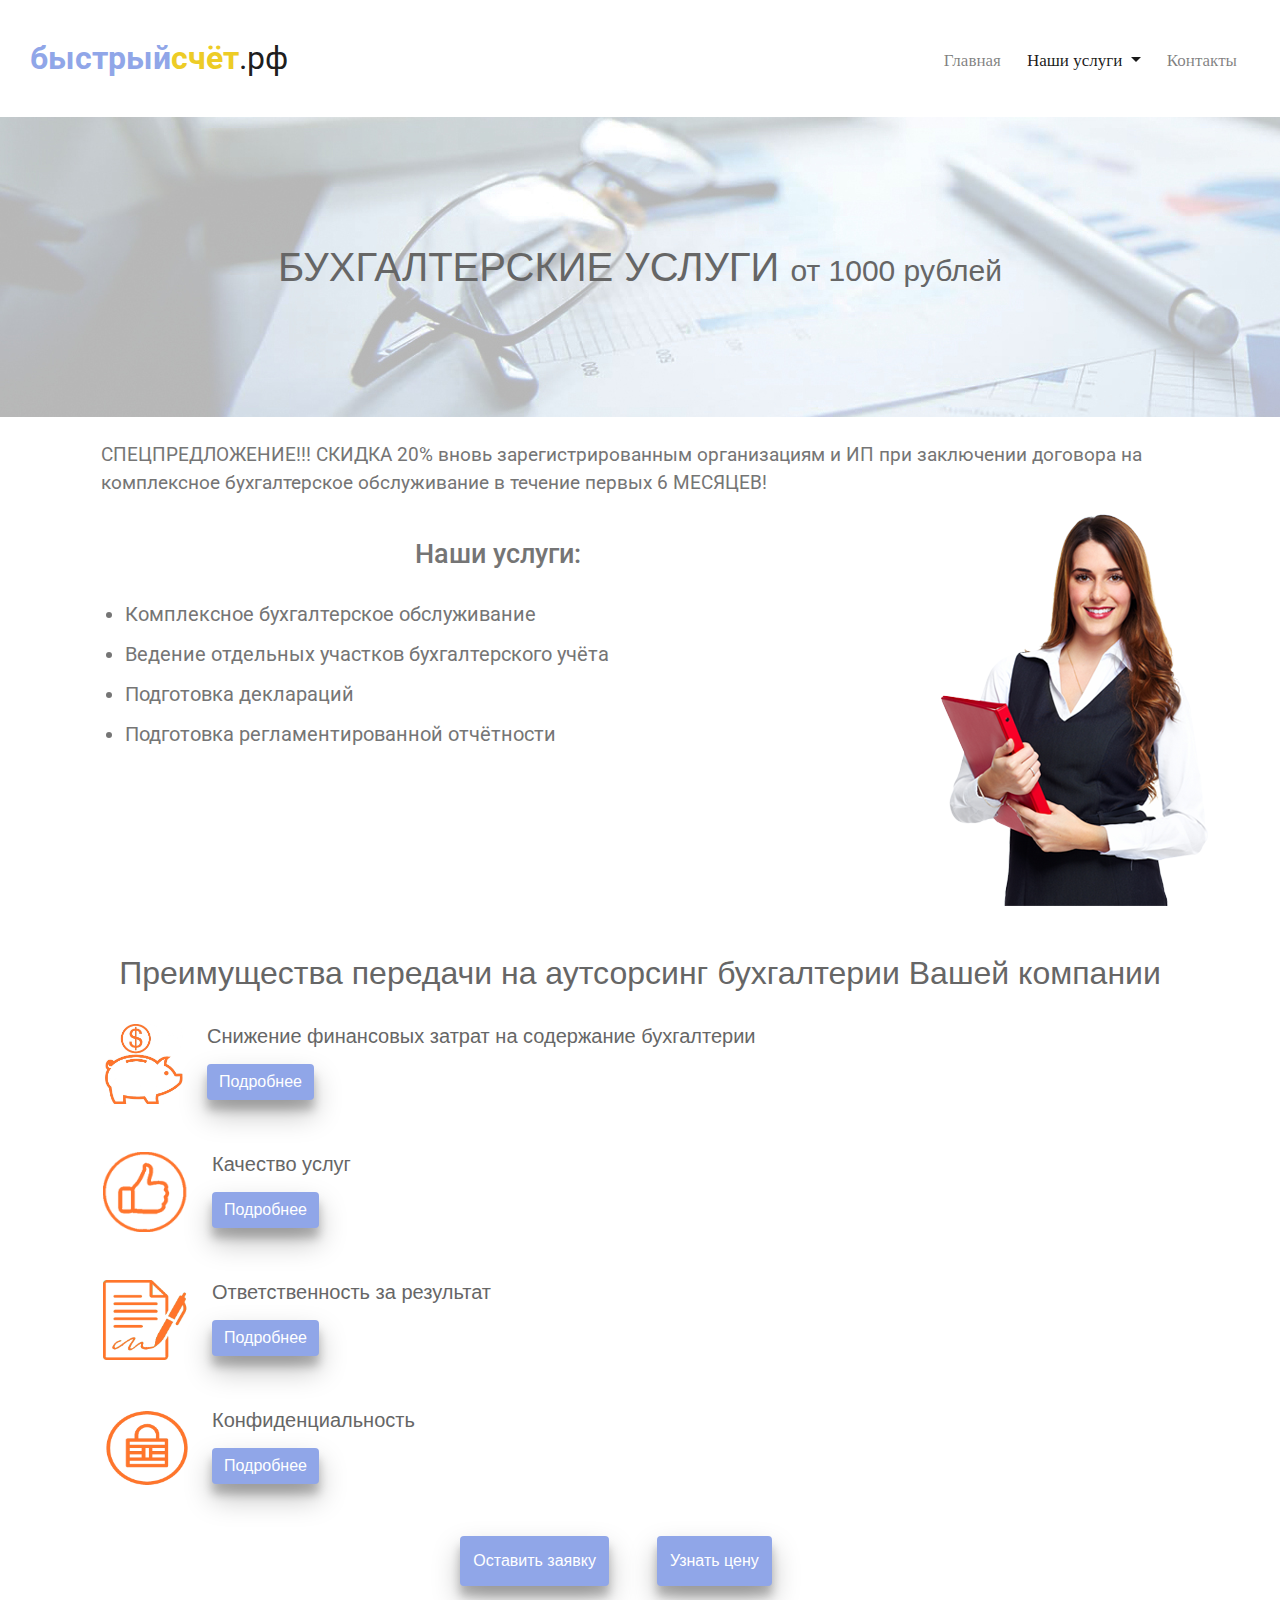
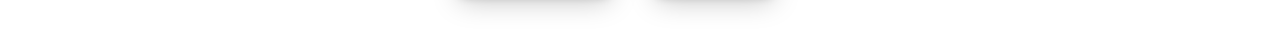
<file: acc_services/index.html>
<!DOCTYPE html>
<html>
<head>
    <meta charset="utf-8" />
    <title>БыстрыйСчёт.рф</title>
    <meta name="viewport" content="width=device-width, initial-scale=1, shrink-to-fit=no">

    <link rel="stylesheet" type="text/css" href="../bootstrap/css/bootstrap.min.css"/>
    <link rel="stylesheet" type="text/css" href="../main.css" />
    <link rel="stylesheet" type="text/css" href="main.css"/>
</head>
<body>
    <div class="bag">
    <nav class="navbar navbar-expand-lg navbar-light bg-white" style="padding: 30px;">
        <a class="navbar-brand text-center" href="../index.html"><span class="font-weight-bold h2" style="color: #90A6E8">быстрый</span><span class="font-weight-bold h2" style="color: #EDCC26">счёт</span><span class="h2 font-weight-normal">.рф</span></a>
        <button class="navbar-toggler" type="button" data-toggle="collapse" data-target="#navbarNav" aria-controls="navbarNav" aria-expanded="false" aria-label="Toggle navigation">
          <span class="navbar-toggler-icon"></span>
        </button>
        <div class="collapse navbar-collapse menu justify-content-end mr-0" id="navbarNav" style="margin-right: 50px;">
          <ul class="navbar-nav text ">
            <li class="nav-item">
              <a class="nav-link" href="../index.html">Главная</a>
            </li>
            <li class="nav-item dropdown active">
              <a style="height: 0px;" class="nav-link dropdown-toggle" href="#" id="navbarDropdown" role="button" data-toggle="dropdown" aria-haspopup="true" aria-expanded="false">
                Наши услуги
              </a>
              <div class="dropdown-menu" aria-labelledby="navbarDropdown">
                <a class="dropdown-item" href="#">Бухгалтерский учёт</a>
                <a class="dropdown-item" href="../check/index.html">Регистрационные услуги</a>
                <a class="dropdown-item" href="../nal/index.html">Налоговый учёт</a>
                <a class="dropdown-item" href="../personal/index.html">Персонал</a>
              </div> 
            </li>
            <li class="nav-item">
              <a class="nav-link" href="../contact/index.html">Контакты</a>
            </li>
          </ul>
        </div> 
      </nav>
      <div class="container-fuild buh_fon" style="background: url('../img/bux_yslugi.jpg')">
        <h1 class="buh">БУХГАЛТЕРСКИЕ УСЛУГИ <span style="font-size: 30px">от 1000 рублей</span></h1>
      </div>
      <div class="container mt-4">
        <div class="row mx-3">
          <p class="discont"><span class="color">СПЕЦПРЕДЛОЖЕНИЕ!!!</span> СКИДКА 20% вновь зарегистрированным организациям и ИП при заключении договора на комплексное 
            бухгалтерское обслуживание в течение первых 6 МЕСЯЦЕВ!</p>
        </div>
        <div class="row">
          <div class="col">
              <h3 class="text-center my-4 list">Наши услуги:</h3>
              <ul class="list2">
                <li>Комплексное бухгалтерское обслуживание</li>
                <li>Ведение отдельных участков бухгалтерского учёта</li>
                <li>Подготовка деклараций</li>
                <li>Подготовка регламентированной отчётности</li>
              </ul>
          </div>
        <div class="col-md-3 align-self-end">
            <img src="../img/buh.png" class="float-left">
         </div>
        </div>
      </div>
      <div class="container mb-5 px-5 plus" style="color: #666666">
          <div class="row">
              <div class="col-md">
                  <div class="row justify-content-center pb-4 text-center mt-5"> <h2 class="head">Преимущества передачи на аутсорсинг бухгалтерии Вашей компании</h2> </div>   
              </div>
          </div>
        <div class="row mb-5">
          <div class="media" tooltip="Slide to the left" flow="down">
              <img src="../img/economy.jpg" alt="Экономия" width="80" height="80" >
              <div class="media-body">
                  <h5 class="mt-0 ml-4 mb-3">Снижение финансовых затрат на содержание бухгалтерии</h5>
                  <button type="button" class="btn btn-secondary ml-4 pod" data-container="body" data-trigger="hover" data-toggle="popover" data-placement="right" data-content="Ваша компания не тратит деньги на оборудование (ПО, место, компьютер, телефон и т.д.), налоги (например доход физ. лиц) и отчисления (ПФР, ФОМС, ФСС) за штатного бухгалтера. Как показывает наш опыт, передача функций бухгалтерского учета на аутсорсинг способна снизить Ваши затраты в среднем на 25–30%. ">
                      Подробнее
                  </button>
              </div>
          </div>
        </div>
        <div class="row mb-5 ">
            <div class="media" tooltip="Slide to the left" flow="down">
                <img src="../img/Like.png" alt="Качество" width="85" height="80">
                <div class="media-body">
                    <h5 class="mt-0 ml-4 mb-3">Качество услуг</h5>
                    <button type="button" class="btn btn-secondary ml-4 pod" data-container="body" data-trigger="hover" data-toggle="popover" data-placement="right" data-content="Мы компания, имеющая все бизнес-процессы, которые уже отработаны, поэтому решение сложных и рутинных вопросов происходит гораздо быстрее. Оперативное реагирование на изменение законодательства и владение современными правовыми и бухгалтерскими программами также повышают качество оказываемых услуг и гарантирует правильное и своевременное оформление и ведение отчетности.">
                        Подробнее
                    </button>
                </div>
            </div>
        </div>
        <div class="row mb-5">
          <div class="media" tooltip="Slide to the left" flow="down">
              <img src="../img/responsibility.png" alt="Ответственность" width="85" height="80">
              <div class="media-body">
                  <h5 class="mt-0 ml-4 mb-3">Ответственность за результат</h5>
                  <button type="button" class="btn btn-secondary ml-4 pod" data-container="body" data-trigger="hover" data-toggle="popover" data-placement="right" data-content="В случае передачи бухучета на аутсорсинг компания защищена условиями заключенного договора. Компании, имеющие собственного бухгалтера, не застрахованы от уплаты штрафов и других санкций по причине его ошибок и недостаточной квалификации. Аналогичная ситуация и при привлечении приходящего бухгалтера — все риски компания несет самостоятельно.">
                      Подробнее
                  </button>
              </div>
          </div>
        </div>
        <div class="row mb-5">
          <div class="media">
            <img src="../img/security.png" alt="Конфиденциальность" width="85" height="80" >
            <div class="media-body">
              <h5 class="mt-0 ml-4 mb-3">Конфиденциальность</h5>
              <button type="button" class="btn btn-secondary ml-4 pod" data-container="body" data-trigger="hover" data-toggle="popover" data-placement="right" data-content="Поскольку аутсорсер и его клиент являются бизнес-партнерами, чьи интересы должны совпадать, то договором предусмотрено обязательство о сохранении в тайне любой информации, полученной в связи с исполнением договора, во избежание потерь и нанесения ущерба интересам клиента. В случае с приходящим бухгалтером, гарантии конфиденциальности нет, поскольку у него нет заинтересованности в развитии определенной организации. Как правило, такой бухгалтер ведет учет в нескольких организациях и не исключена вероятность того, что информация будет передана конкурентам. ">
                  Подробнее
              </button>
            </div>
          </div>
        </div>
        <div class="row justify-content-center">
            <button type="button" class="btn btn-primary mr-5 request" data-toggle="modal" data-target="#exampleModalCenter">
                Оставить заявку
              </button>
              <button type="button" class="btn btn-primary mr-5 request" data-toggle="modal" data-target="#exampleModalCenter">
                  Узнать цену
                </button>
              
              <!-- Modal -->
              <div class="modal fade" id="exampleModalCenter" tabindex="-1" role="dialog" aria-labelledby="exampleModalCenterTitle" aria-hidden="true">
                <div class="modal-dialog modal-dialog-centered" role="document">
                  <div class="modal-content">
                    <div class="modal-body">
                      <form action="../mail.php" method="POST">
                          <legend style="color: #666666">Заполните следующие поля</legend>
              
                          <div class="form-group">
                            <label for="">Введите ваше имя</label>
                            <input type="text" class="form-control" id="" name="user_name" placeholder="Иван">
                          </div>
                        
                          <div class="form-group">
                            <label for="">Введите номер телефона</label>
                            <input type="text" class="form-control" id="" name="user_phone" placeholder="+7 (999) 99 99 999">
                          </div>
                        
                          <div class="form-group">
                            <label for="">Введите email</label>
                            <input type="text" class="form-control" id="" name="user_email" placeholder="mail@mail.ru">
                          </div>
                          
                          <div class="form-group">
                            <label for="">Чем мы можем помочь?</label>
                            <textarea class="form-control" id="" name="user_text" placeholder="Нужен аутсоринг бухгалтерского учёта"></textarea>
                          </div>
      
                          <div class="form-group form-check">
                            <input type="checkbox" class="form-check-input" id="exampleCheck1">
                            <label class="form-check-label" for="exampleCheck1">Cолгасен на <a href="../PersInfo.html" target="_blank">обработку персональных данных</a></label>
                          </div>
                          
                          <button type="submit" id="check" class="btn btn-primary request">Отправить заявку</button>
                        </form>
                    </div>
                  </div>
                </div>
              </div>
        </div>
      </div>
      </div>
      <script src="https://code.jquery.com/jquery-3.3.1.slim.min.js" integrity="sha384-q8i/X+965DzO0rT7abK41JStQIAqVgRVzpbzo5smXKp4YfRvH+8abtTE1Pi6jizo" crossorigin="anonymous"></script>
<script src="https://cdnjs.cloudflare.com/ajax/libs/popper.js/1.14.6/umd/popper.min.js" integrity="sha384-wHAiFfRlMFy6i5SRaxvfOCifBUQy1xHdJ/yoi7FRNXMRBu5WHdZYu1hA6ZOblgut" crossorigin="anonymous"></script>
<script src="https://stackpath.bootstrapcdn.com/bootstrap/4.2.1/js/bootstrap.min.js" integrity="sha384-B0UglyR+jN6CkvvICOB2joaf5I4l3gm9GU6Hc1og6Ls7i6U/mkkaduKaBhlAXv9k" crossorigin="anonymous"></script>
    <script src="main.js"></script>
</body>
</html>
</file>
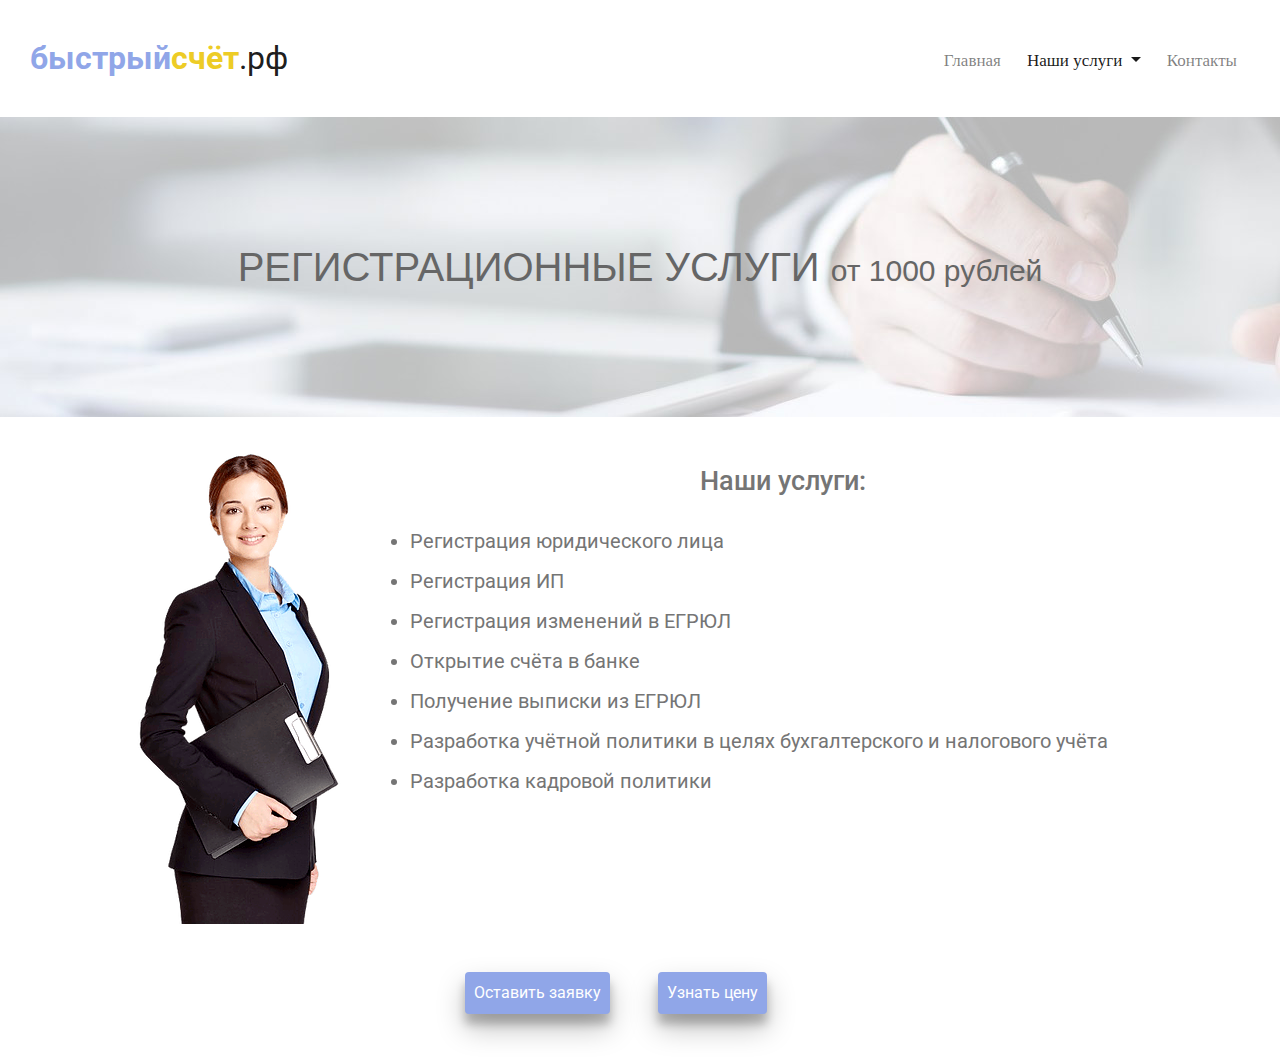
<file: check/index.html>
<!DOCTYPE html>
<html>
<head>
    <meta charset="utf-8" />
    <title>БыстрыйСчёт.рф</title>
    <meta name="viewport" content="width=device-width, initial-scale=1, shrink-to-fit=no">
    <link rel="stylesheet" type="text/css" href="../acc_services/main.css" />
    <link rel="stylesheet" type="text/css" href="../bootstrap/css/bootstrap.min.css"/>
    <link rel="stylesheet" type="text/css" href="../main.css" />
</head>
<body>
    <div class="bag">
    <nav class="navbar navbar-expand-lg navbar-light bg-white" style="padding: 30px;">
        <a class="navbar-brand text-center" href="../index.html"><span class="font-weight-bold h2" style="color: #90A6E8">быстрый</span><span class="font-weight-bold h2" style="color: #EDCC26">счёт</span><span class="h2 font-weight-normal">.рф</span></a>
        <button class="navbar-toggler" type="button" data-toggle="collapse" data-target="#navbarNav" aria-controls="navbarNav" aria-expanded="false" aria-label="Toggle navigation">
          <span class="navbar-toggler-icon"></span>
        </button>
        <div class="collapse navbar-collapse menu justify-content-end mr-0" id="navbarNav" style="margin-right: 50px;">
          <ul class="navbar-nav text ">
            <li class="nav-item">
              <a class="nav-link" href="../index.html">Главная</a>
            </li>
            <li class="nav-item dropdown active">
              <a style="height: 0px;" class="nav-link dropdown-toggle" href="#" id="navbarDropdown" role="button" data-toggle="dropdown" aria-haspopup="true" aria-expanded="false">
                Наши услуги
              </a>
              <div class="dropdown-menu" aria-labelledby="navbarDropdown">
                <!-- <a class="dropdown-item" href="../service/index.html">Наши услуги</a> -->
                <a class="dropdown-item" href="../acc_services/index.html">Бухгалтерский учёт</a>
                <a class="dropdown-item" href="#">Регистрационные услуги</a>
                <a class="dropdown-item" href="../nal/index.html">Налоговый учёт</a>
                <a class="dropdown-item" href="../personal/index.html">Персонал</a>
              </div>
            </li>
            <li class="nav-item">
              <a class="nav-link" href="../contact/index.html">Контакты</a>
            </li>
          </ul>
        </div>
      </nav>
      <div class="container-fuild buh_fon" style="background: url('../img/check.jpg')">
            <h1 class="buh">РЕГИСТРАЦИОННЫЕ УСЛУГИ <span style="font-size: 30px">от 1000 рублей</span></h1>
      </div>
      <div class="container mt-4">
        <div class="row">
          <div class="col-md-3 align-self-end">
            <img src="../img/nal1.png" class="float-righ">
          </div>
          <div class="col-md-9">
              <h5 class="text-center my-4 list">Наши услуги:
            </h5>
              <ul class="list2">
                <li>Регистрация юридического лица</li>
                <li>Регистрация ИП</li>
                <li>Регистрация изменений в ЕГРЮЛ</li>
                <li>Открытие счёта в банке</li>
                <li>Получение выписки из ЕГРЮЛ</li>
                <li>Разработка учётной политики в целях бухгалтерского и налогового учёта</li>
                <li>Разработка кадровой политики</li>
              </ul>
          </div>
        </div>
        <div class="row justify-content-center my-5">
                <button type="button" class="btn btn-primary mr-5 request" data-toggle="modal" data-target="#exampleModalCenter">
                    Оставить заявку
                  </button>
                  <button type="button" class="btn btn-primary mr-5 request" data-toggle="modal" data-target="#exampleModalCenter">
                      Узнать цену
                    </button>
                  
                  <!-- Modal -->
                  <div class="modal fade" id="exampleModalCenter" tabindex="-1" role="dialog" aria-labelledby="exampleModalCenterTitle" aria-hidden="true">
                    <div class="modal-dialog modal-dialog-centered" role="document">
                      <div class="modal-content">
                        <div class="modal-body">
                          <form action="../mail.php" method="POST">
                              <legend style="color: #666666">Заполните следующие поля</legend>
                  
                              <div class="form-group">
                                <label for="">Введите ваше имя</label>
                                <input type="text" class="form-control" id="" name="user_name" placeholder="Иван">
                              </div>
                            
                              <div class="form-group">
                                <label for="">Введите номер телефона</label>
                                <input type="text" class="form-control" id="" name="user_phone" placeholder="+7 (999) 99 99 999">
                              </div>
                            
                              <div class="form-group">
                                <label for="">Введите email</label>
                                <input type="text" class="form-control" id="" name="user_email" placeholder="mail@mail.ru">
                              </div>
                              
                              <div class="form-group">
                                <label for="">Чем мы можем помочь?</label>
                                <textarea class="form-control" id="" name="user_text" placeholder="Нужен аутсоринг бухгалтерского учёта"></textarea>
                              </div>
          
                              <div class="form-group form-check">
                                <input type="checkbox" class="form-check-input" id="exampleCheck1">
                                <label class="form-check-label" for="exampleCheck1">Cолгасен на <a href="../PersInfo.html" target="_blank">обработку персональных данных</a></label>
                              </div>
                              
                              <button type="submit" id="check" class="btn btn-primary request">Отправить заявку</button>
                            </form>
                        </div>
                      </div>
                    </div>
                  </div>
            </div>
      </div>
      </div>
      <script src="https://code.jquery.com/jquery-3.3.1.slim.min.js" integrity="sha384-q8i/X+965DzO0rT7abK41JStQIAqVgRVzpbzo5smXKp4YfRvH+8abtTE1Pi6jizo" crossorigin="anonymous"></script>
<script src="https://cdnjs.cloudflare.com/ajax/libs/popper.js/1.14.6/umd/popper.min.js" integrity="sha384-wHAiFfRlMFy6i5SRaxvfOCifBUQy1xHdJ/yoi7FRNXMRBu5WHdZYu1hA6ZOblgut" crossorigin="anonymous"></script>
<script src="https://stackpath.bootstrapcdn.com/bootstrap/4.2.1/js/bootstrap.min.js" integrity="sha384-B0UglyR+jN6CkvvICOB2joaf5I4l3gm9GU6Hc1og6Ls7i6U/mkkaduKaBhlAXv9k" crossorigin="anonymous"></script>
    <script src="main.js"></script>
</body>
</html>
</file>
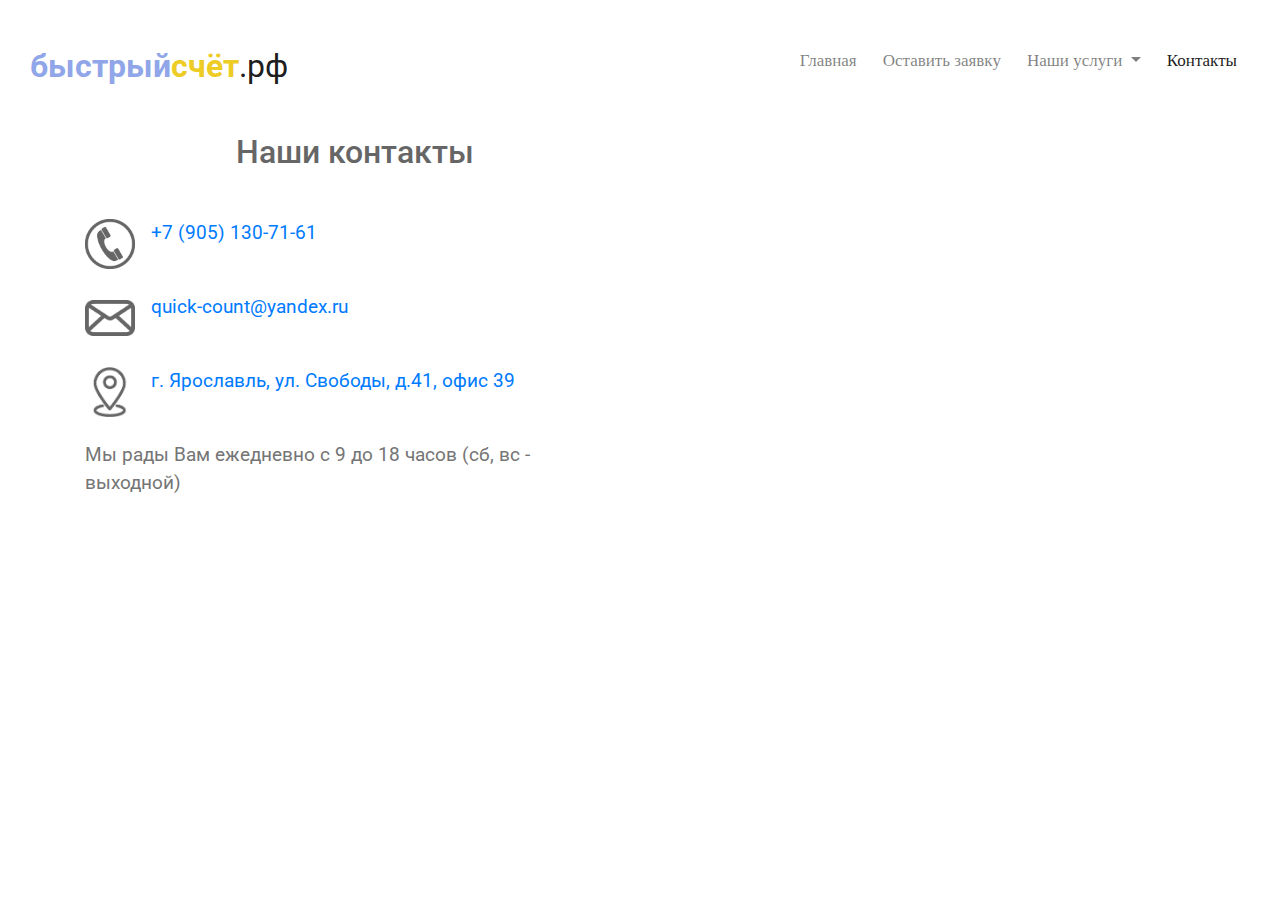
<file: contact/index.html>
<!DOCTYPE html>
<html>
<head>
    <meta charset="utf-8" />
    <title>БыстрыйСчёт.рф</title>
    <meta name="viewport" content="width=device-width, initial-scale=1, shrink-to-fit=no">
    <link rel="stylesheet" type="text/css" href="../main.css" />
    <link rel="stylesheet" type="text/css" href="../acc_services/main.css" />
    <link rel="stylesheet" type="text/css" href="../bootstrap/css/bootstrap.min.css"/>
</head>
<body>
    <div class="bag">
    <nav class="navbar navbar-expand-lg navbar-light bg-white" style="padding: 30px;">
        <a class="navbar-brand text-center" href="../index.html"><span class="font-weight-bold h2" style="color: #90A6E8">быстрый</span><span class="font-weight-bold h2" style="color: #EDCC26">счёт</span><span class="h2 font-weight-normal">.рф</span></a>
        <button class="navbar-toggler" type="button" data-toggle="collapse" data-target="#navbarNav" aria-controls="navbarNav" aria-expanded="false" aria-label="Toggle navigation">
          <span class="navbar-toggler-icon"></span>
        </button>
        
        <!-- Modal -->
        <div class="modal fade" id="exampleModalCenter" tabindex="-1" role="dialog" aria-labelledby="exampleModalCenterTitle" aria-hidden="true">
          <div class="modal-dialog modal-dialog-centered" role="document">
            <div class="modal-content">
              <div class="modal-body">
                <form action="../mail.php" method="POST">
                    <legend style="color: #666666">Заполните следующие поля</legend>
        
                    <div class="form-group">
                      <label for="">Введите ваше имя</label>
                      <input type="text" class="form-control" id="" name="user_name" placeholder="Иван">
                    </div>
                  
                    <div class="form-group">
                      <label for="">Введите номер телефона</label>
                      <input type="text" class="form-control" id="" name="user_phone" placeholder="+7 (999) 99 99 999">
                    </div>
                  
                    <div class="form-group">
                      <label for="">Введите email</label>
                      <input type="text" class="form-control" id="" name="user_email" placeholder="mail@mail.ru">
                    </div>
                    
                    <div class="form-group">
                      <label for="">Чем мы можем помочь?</label>
                      <textarea class="form-control" id="" name="user_text" placeholder="Нужен аутсоринг бухгалтерского учёта"></textarea>
                    </div>

                    <div class="form-group form-check">
                      <input type="checkbox" class="form-check-input" id="exampleCheck1">
                      <label class="form-check-label" for="exampleCheck1">Cолгасен на <a href="../PersInfo.html" target="_blank">обработку персональных данных</a></label>
                    </div>
                    
                    <button type="submit" id="check" class="btn btn-primary request">Отправить заявку</button>
                  </form>
              </div>
            </div>
          </div>
        </div>
        <div class="collapse navbar-collapse menu justify-content-end mr-0" id="navbarNav" style="margin-right: 50px;"> 
          <ul class="navbar-nav text ">
            <li class="nav-item">
              <a class="nav-link" href="../index.html">Главная</a>
            </li>
            <li class="nav-item">
              <p class="nav-link" data-toggle="modal" data-target="#exampleModalCenter" style="cursor: pointer;">Оставить заявку</p>
            </li>
            <li class="nav-item dropdown">
              <a style="height: 0px;" class="nav-link dropdown-toggle" href="#" id="navbarDropdown" role="button" data-toggle="dropdown" aria-haspopup="true" aria-expanded="false">
                Наши услуги
              </a>
              <div class="dropdown-menu" aria-labelledby="navbarDropdown">
                <!-- <a class="dropdown-item" href="service/index.html">Наши услуги</a> -->
                <a class="dropdown-item" href="../acc_services/index.html">Бухгалтерский учёт</a>
                <a class="dropdown-item" href="../check/index.html">Регистрационные услуги</a>
                <a class="dropdown-item" href="../nal/index.html">Налоговый учёт</a>
                <a class="dropdown-item" href="../personal/index.html">Персонал</a>
              </div>
            </li>
            <li class="nav-item">
              <a class="nav-link active" href="#">Контакты</a>
            </li>           
          </ul>
        </div>
      </nav>
      <div class="container">
        <div class="row">
            <div class="col-md">
                <h2 class="text-center mb-5" style="color: #666666;">Наши контакты</h2>
                <div class="media">
                  <img src="../img/phone_PNG48920.png" class="mr-3" alt="phone" width="50px" height="50px">
                  <div class="media-body discont" style="color: #007bff; text-decoration: none;">
                    +7 (905) 130-71-61              
                  </div>
                </div>
                <div class="media my-4">
                  <img src="../img/260354.png" class="mr-3" alt="phone" width="50px" height="50px">
                  <div class="media-body discont">
                      <a href="mailto:quick-count@yandex.ru" style="text-decoration: none;">quick-count@yandex.ru</a>     
                  </div>
                </div> 
                <div class="media">
                  <img src="../img/adres.png" class="mr-3" alt="phone" width="50px" height="50px">
                  <div class="media-body discont" style="color: #007bff; text-decoration: none;">
                    г. Ярославль, ул. Свободы, д.41, офис 39             
                  </div>
                </div>
                <p class="discont pt-4">Мы рады Вам ежедневно с 9 до 18 часов (сб, вс - выходной)</p>
              </div>
            <div class="col-md">
            <script type="text/javascript" charset="utf-8" async src="https://api-maps.yandex.ru/services/constructor/1.0/js/?um=constructor%3Ae4bf6e3fbdd3800f0c9f9b70aa6a55a941bc8d86b995661e8bb9946a967cf420&amp;width=700&amp;height=500&amp;lang=ru_RU&amp;scroll=true"></script>                </div>
        </div>
      </div>
      </div>

      <script src="https://code.jquery.com/jquery-3.3.1.slim.min.js" integrity="sha384-q8i/X+965DzO0rT7abK41JStQIAqVgRVzpbzo5smXKp4YfRvH+8abtTE1Pi6jizo" crossorigin="anonymous"></script>
<script src="https://cdnjs.cloudflare.com/ajax/libs/popper.js/1.14.6/umd/popper.min.js" integrity="sha384-wHAiFfRlMFy6i5SRaxvfOCifBUQy1xHdJ/yoi7FRNXMRBu5WHdZYu1hA6ZOblgut" crossorigin="anonymous"></script>
<script src="https://stackpath.bootstrapcdn.com/bootstrap/4.2.1/js/bootstrap.min.js" integrity="sha384-B0UglyR+jN6CkvvICOB2joaf5I4l3gm9GU6Hc1og6Ls7i6U/mkkaduKaBhlAXv9k" crossorigin="anonymous"></script>
    <script src="main.js"></script>
</body>
</html>
</file>
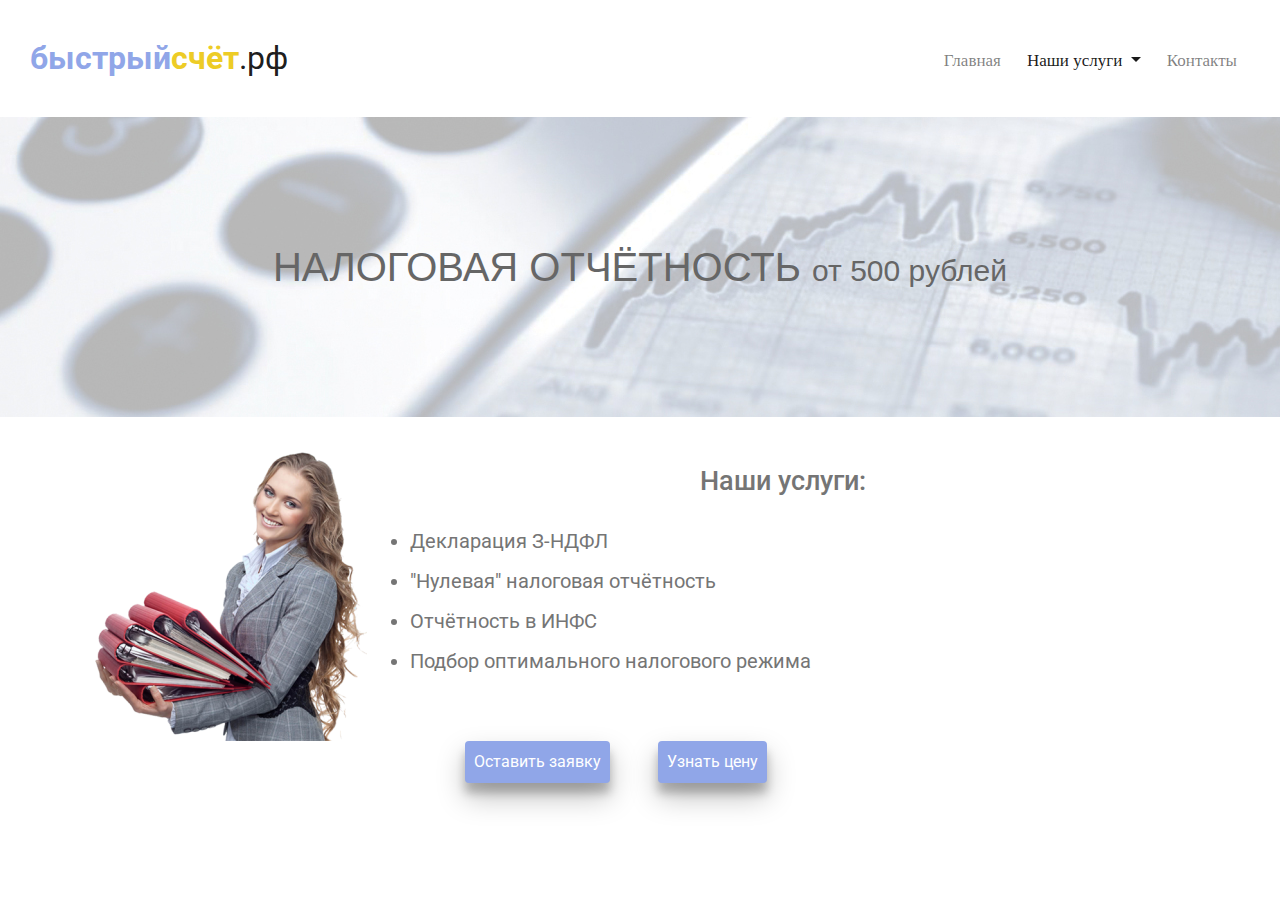
<file: nal/index.html>
<!DOCTYPE html>
<html>
<head>
    <meta charset="utf-8" />
    <title>БыстрыйСчёт.рф</title>
    <meta name="viewport" content="width=device-width, initial-scale=1, shrink-to-fit=no">
    <link rel="stylesheet" type="text/css" href="../acc_services/main.css" />
    <link rel="stylesheet" type="text/css" href="../bootstrap/css/bootstrap.min.css"/>
    <link rel="stylesheet" type="text/css" href="../main.css" />
</head>
<body>
    <div class="bag">
    <nav class="navbar navbar-expand-lg navbar-light bg-white" style="padding: 30px;">
        <a class="navbar-brand text-center" href="../index.html"><span class="font-weight-bold h2" style="color: #90A6E8">быстрый</span><span class="font-weight-bold h2" style="color: #EDCC26">счёт</span><span class="h2 font-weight-normal">.рф</span></a>
        <button class="navbar-toggler" type="button" data-toggle="collapse" data-target="#navbarNav" aria-controls="navbarNav" aria-expanded="false" aria-label="Toggle navigation">
          <span class="navbar-toggler-icon"></span>
        </button>
        <div class="collapse navbar-collapse menu justify-content-end mr-0" id="navbarNav" style="margin-right: 50px;">
          <ul class="navbar-nav text ">
            <li class="nav-item">
              <a class="nav-link" href="../index.html">Главная</a>
            </li>
            <li class="nav-item dropdown active">
              <a style="height: 0px;" class="nav-link dropdown-toggle" href="#" id="navbarDropdown" role="button" data-toggle="dropdown" aria-haspopup="true" aria-expanded="false">
                Наши услуги
              </a>
              <div class="dropdown-menu" aria-labelledby="navbarDropdown">
                <!-- <a class="dropdown-item" href="../service/index.html">Наши услуги</a> -->
                <a class="dropdown-item" href="../check/index.html">Бухгалтерский учёт</a>
                <a class="dropdown-item" href="../check/index.html">Регистрационные услуги</a>
                <a class="dropdown-item" href="#">Налоговый учёт</a>
                <a class="dropdown-item" href="../personal/index.html">Персонал</a>
              </div> 
            </li>
            <li class="nav-item">
              <a class="nav-link" href="../contact/index.html">Контакты</a>
            </li>
          </ul>
        </div> 
      </nav>
      <div class="container-fuild buh_fon" style="background: url('../img/nal.jpg')">
        <h1 class="buh">НАЛОГОВАЯ ОТЧЁТНОСТЬ <span style="font-size: 30px">от 500 рублей</span></h1>
  </div>
      <div class="container mt-4">
        <div class="row">
        <div class="col-md-3 align-self-end">
          <img src="../img/left1.png" class="float-righ">
        </div>
          <div class="col-md-9">
              <h3 class="my-4 list text-center">Наши услуги:</h3>
              <ul class="list2">
                <li>Декларация З-НДФЛ</li>
                <li>"Нулевая" налоговая отчётность</li>
                <li>Отчётность в ИНФС</li>
                <li>Подбор оптимального налогового режима</li>
              </ul>
          </div>
        </div>
        <div class="row justify-content-center mb-5">
            <button type="button" class="btn btn-primary mr-5 request" data-toggle="modal" data-target="#exampleModalCenter">
                Оставить заявку
              </button>
              <button type="button" class="btn btn-primary mr-5 request" data-toggle="modal" data-target="#exampleModalCenter">
                  Узнать цену
                </button>
              
              <!-- Modal -->
              <div class="modal fade" id="exampleModalCenter" tabindex="-1" role="dialog" aria-labelledby="exampleModalCenterTitle" aria-hidden="true">
                <div class="modal-dialog modal-dialog-centered" role="document">
                  <div class="modal-content">
                    <div class="modal-body">
                      <form action="../mail.php" method="POST">
                          <legend style="color: #666666">Заполните следующие поля</legend>
              
                          <div class="form-group">
                            <label for="">Введите ваше имя</label>
                            <input type="text" class="form-control" id="" name="user_name" placeholder="Иван">
                          </div>
                        
                          <div class="form-group">
                            <label for="">Введите номер телефона</label>
                            <input type="text" class="form-control" id="" name="user_phone" placeholder="+7 (999) 99 99 999">
                          </div>
                        
                          <div class="form-group">
                            <label for="">Введите email</label>
                            <input type="text" class="form-control" id="" name="user_email" placeholder="mail@mail.ru">
                          </div>
                          
                          <div class="form-group">
                            <label for="">Чем мы можем помочь?</label>
                            <textarea class="form-control" id="" name="user_text" placeholder="Нужен аутсоринг бухгалтерского учёта"></textarea>
                          </div>
      
                          <div class="form-group form-check">
                            <input type="checkbox" class="form-check-input" id="exampleCheck1">
                            <label class="form-check-label" for="exampleCheck1">Cолгасен на <a href="../PersInfo.html" target="_blank">обработку персональных данных</a></label>
                          </div>
                          
                          <button type="submit" id="check" class="btn btn-primary request">Отправить заявку</button>
                        </form>
                    </div>
                  </div>
                </div>
              </div>
        </div>
      </div>
      
      </div>
      <script src="https://code.jquery.com/jquery-3.3.1.slim.min.js" integrity="sha384-q8i/X+965DzO0rT7abK41JStQIAqVgRVzpbzo5smXKp4YfRvH+8abtTE1Pi6jizo" crossorigin="anonymous"></script>
<script src="https://cdnjs.cloudflare.com/ajax/libs/popper.js/1.14.6/umd/popper.min.js" integrity="sha384-wHAiFfRlMFy6i5SRaxvfOCifBUQy1xHdJ/yoi7FRNXMRBu5WHdZYu1hA6ZOblgut" crossorigin="anonymous"></script>
<script src="https://stackpath.bootstrapcdn.com/bootstrap/4.2.1/js/bootstrap.min.js" integrity="sha384-B0UglyR+jN6CkvvICOB2joaf5I4l3gm9GU6Hc1og6Ls7i6U/mkkaduKaBhlAXv9k" crossorigin="anonymous"></script>
    <script src="main.js"></script>
</body>
</html>
</file>
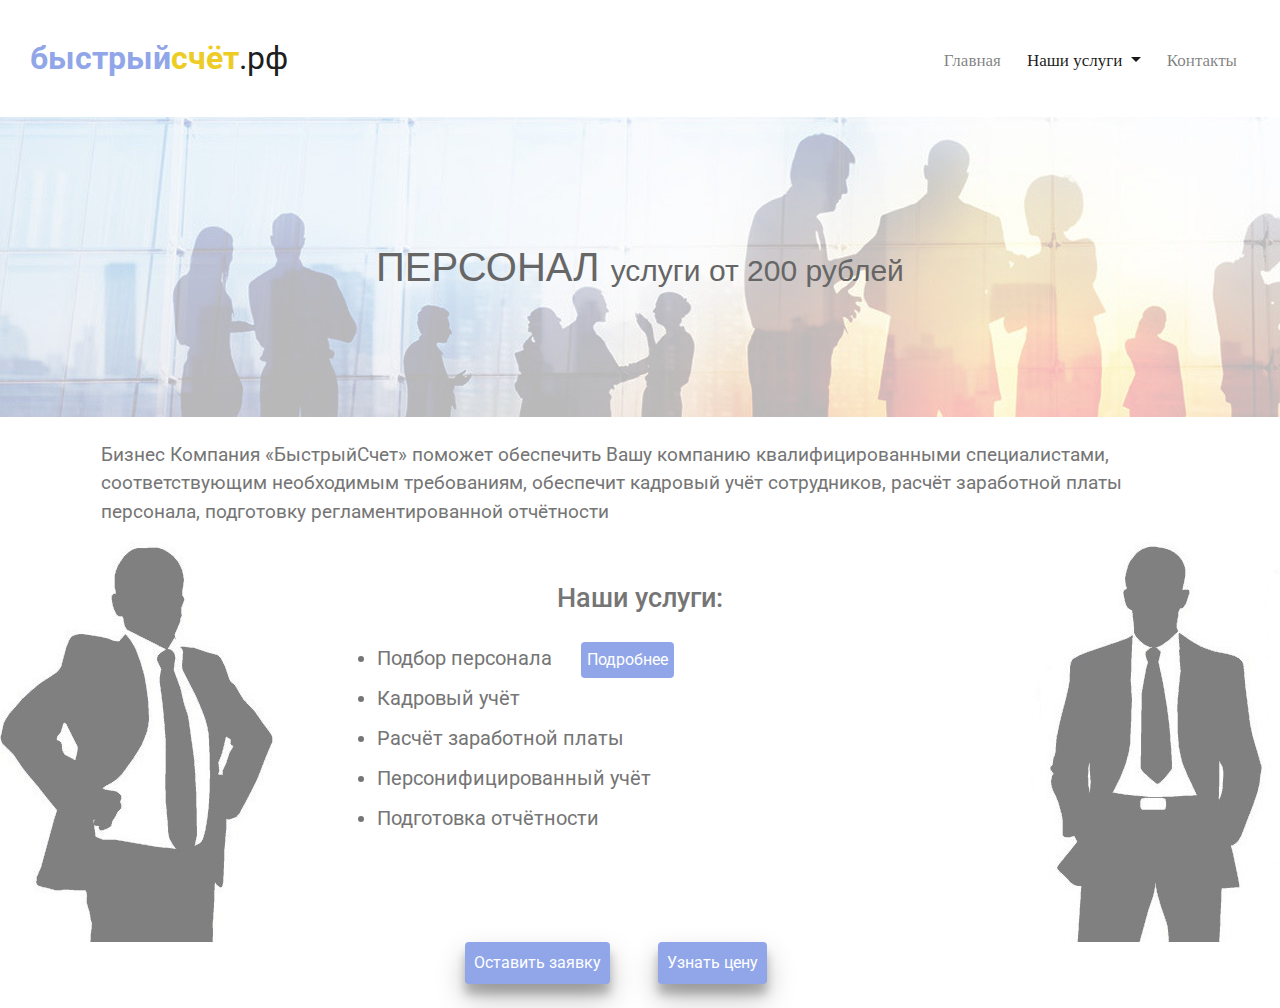
<file: personal/index.html>
<!DOCTYPE html>
<html>
<head>
    <meta charset="utf-8" />
    <title>БыстрыйСчёт.рф</title>
    <meta name="viewport" content="width=device-width, initial-scale=1, shrink-to-fit=no">
    <link rel="stylesheet" type="text/css" href="../bootstrap/css/bootstrap.min.css"/>
    <link rel="stylesheet" type="text/css" href="../acc_services/main.css" />
    <link rel="stylesheet" type="text/css" href="../main.css" />
</head>
<body>
    <div class="bag">
    <nav class="navbar navbar-expand-lg navbar-light bg-white" style="padding: 30px;">
        <a class="navbar-brand text-center" href="../index.html"><span class="font-weight-bold h2" style="color: #90A6E8">быстрый</span><span class="font-weight-bold h2" style="color: #EDCC26">счёт</span><span class="h2 font-weight-normal">.рф</span></a>
        <button class="navbar-toggler" type="button" data-toggle="collapse" data-target="#navbarNav" aria-controls="navbarNav" aria-expanded="false" aria-label="Toggle navigation">
          <span class="navbar-toggler-icon"></span>
        </button>
        <div class="collapse navbar-collapse menu justify-content-end mr-0" id="navbarNav" style="margin-right: 50px;">
          <ul class="navbar-nav text ">
            <li class="nav-item">
              <a class="nav-link" href="../index.html">Главная</a>
            </li>
            <li class="nav-item dropdown active">
              <a style="height: 0px;" class="nav-link dropdown-toggle" href="#" id="navbarDropdown" role="button" data-toggle="dropdown" aria-haspopup="true" aria-expanded="false">
                Наши услуги
              </a>
              <div class="dropdown-menu" aria-labelledby="navbarDropdown">
                <!-- <a class="dropdown-item" href="../service/index.html">Наши услуги</a> -->
                <a class="dropdown-item" href="../acc_services/index.html">Бухгалтерский учёт</a>
                <a class="dropdown-item" href="../check/index.html">Регистрационные услуги</a>
                <a class="dropdown-item" href="../nal/index.html">Налоговый учёт</a>
                <a class="dropdown-item" href="#">Персонал</a>
              </div>
            </li>
            <li class="nav-item">
              <a class="nav-link" href="../contact/index.html">Контакты</a>
            </li>
          </ul>
        </div>
      </nav>
      <div class="container-fuild buh_fon" style="background: url('../img/personal.jpg')">
        <h1 class="buh">ПЕРСОНАЛ <span style="font-size: 30px">услуги от 200 рублей</span></h1>
      </div>
      <div class="container mt-4">
        <div class="row mx-3">
          <p class="discont">Бизнес Компания «БыстрыйСчет» поможет обеспечить Вашу компанию
            квалифицированными специалистами, соответствующим необходимым требованиям,
            обеспечит кадровый учёт сотрудников, расчёт заработной платы персонала,
            подготовку регламентированной отчётности
          </p>
        </div>
      </div>
      <div class="conyainer-fuild"> 
        <div class="row">
            <div class="col-xl-3">
                <img src="../img/left.jpg" alt="персонал" class="float-left">
            </div>
            <div class="col-xl-6 px-4 my-3">
                <h3 class="text-center my-4 list">Наши услуги:</h3>
                <ul class="list2">
                  <li>Подбор персонала 
                    <button type="button" class="btn btn-secondary ml-4 pod" style="padding: 6px; box-shadow: none;" data-container="body" data-trigger="hover" data-toggle="popover" data-placement="right" data-content="Подбор персонала – очень ответственный этап в управлении персоналом, так как ошибка обходится слишком дорого. Подобрать на работу клиенту 
                    наиболее подходящих людей является основополагающей целью Компании «БыстрыйСчет».">
                      Подробнее
                  </button>
                  </li>
                  <li>Кадровый учёт</li>
                  <li>Расчёт заработной платы</li>
                  <li>Персонифицированный учёт</li>
                  <li>Подготовка отчётности</li>
                </ul>
            </div>
            <div class="col-xl-3">
                <img src="../img/right.jpg" alt="" class="float-right">
            </div>
        </div>
        <div class="row justify-content-center mb-4">
          <button type="button" class="btn btn-primary mr-5 request" data-toggle="modal" data-target="#exampleModalCenter">
              Оставить заявку
            </button>
            <button type="button" class="btn btn-primary mr-5 request" data-toggle="modal" data-target="#exampleModalCenter">
                Узнать цену
              </button>
            
            <!-- Modal -->
            <div class="modal fade" id="exampleModalCenter" tabindex="-1" role="dialog" aria-labelledby="exampleModalCenterTitle" aria-hidden="true">
              <div class="modal-dialog modal-dialog-centered" role="document">
                <div class="modal-content">
                  <div class="modal-body">
                    <form action="../mail.php" method="POST">
                        <legend style="color: #666666">Заполните следующие поля</legend>
            
                        <div class="form-group">
                          <label for="">Введите ваше имя</label>
                          <input type="text" class="form-control" id="" name="user_name" placeholder="Иван">
                        </div>
                      
                        <div class="form-group">
                          <label for="">Введите номер телефона</label>
                          <input type="text" class="form-control" id="" name="user_phone" placeholder="+7 (999) 99 99 999">
                        </div>
                      
                        <div class="form-group">
                          <label for="">Введите email</label>
                          <input type="text" class="form-control" id="" name="user_email" placeholder="mail@mail.ru">
                        </div>
                        
                        <div class="form-group">
                          <label for="">Чем мы можем помочь?</label>
                          <textarea class="form-control" id="" name="user_text" placeholder="Нужен аутсоринг бухгалтерского учёта"></textarea>
                        </div>
    
                        <div class="form-group form-check">
                          <input type="checkbox" class="form-check-input" id="exampleCheck1">
                          <label class="form-check-label" for="exampleCheck1">Cолгасен на <a href="../PersInfo.html" target="_blank">обработку персональных данных</a></label>
                        </div>
                        
                        <button type="submit" id="check" class="btn btn-primary request">Отправить заявку</button>
                      </form>
                  </div>
                </div>
              </div>
            </div>
      </div>
      </div>
        <!-- <div class="container-fuild">
            <div class="row">
                <div class="col-xl-3">
                    <img src="../img/left.jpg" alt="персонал" class="float-left">
                </div>
                <div class="col-xl-6 px-4 my-3">
                    <p class="autsoring">Бизнес Компания «БыстрыйСчет» поможет обеспечить Вашу компанию квалифицированными специалистами, 
                        соответствующими необходимым требованиям Вашей компании, обеспечит кадровый учет сотрудников, 
                        расчет заработной платы персонала, подготовку регламентированной отчетности.</p>
                    <p class="autsoring">Подбор персонала – очень ответственный этап в управлении персоналом, так как ошибка обходится слишком дорого. Подобрать на работу клиенту 
                        наиболее подходящих людей является основополагающей целью Компании «БыстрыйСчет».</p>
                    <p class="autsoring">
                            Подбор кадров – многоэтапная, кропотливая и времязатратная работа, требующая специальных способностей, 
                            черт характера, знаний и умений hr-специалиста. Высокая квалификация специалистов по подбору персонала 
                            Компании «БыстрыйСчет», а также высокая клиентоориентированность на требования наших клиентов позволяет 
                            в сжатые сроки подобрать наилучших кандидатов 
                    </p>
                    <p class="autsoring">
                        Строгие требования к подбору кадров позволяют Компании «БыстрыйСчет» отобрать только лучших специалистов, 
                        с учетом всех требований, предъявляемых к персоналу.
                    </p>
                </div>
                <div class="col-xl-3">
                    <img src="../img/right.jpg" alt="" class="float-right">
                </div>
            </div>
            <div class="row justify-content-center mb-5">
                <button type="button" class="btn btn-primary mr-5 request" data-toggle="modal" data-target="#exampleModalCenter">
                    Оставить заявку
                  </button>
                  <button type="button" class="btn btn-primary mr-5 request" data-toggle="modal" data-target="#exampleModalCenter">
                      узнать цену
                    </button>
                  
                  
                  <div class="modal fade" id="exampleModalCenter" tabindex="-1" role="dialog" aria-labelledby="exampleModalCenterTitle" aria-hidden="true">
                    <div class="modal-dialog modal-dialog-centered" role="document">
                      <div class="modal-content">
                        <div class="modal-body">
                          <form action="mail.php" method="POST">
                              <legend>Заполните следующие поля</legend>
                  
                              <div class="form-group">
                                <label for="">Введите ваше имя</label>
                                <input type="text" class="form-control" id="" name="user_name" placeholder="Иван">
                              </div>
                            
                              <div class="form-group">
                                <label for="">Введите номер телефона</label>
                                <input type="text" class="form-control" id="" name="user_phone" placeholder="+7 (999) 99 99 999">
                              </div>
                            
                              <div class="form-group">
                                <label for="">Введите email</label>
                                <input type="text" class="form-control" id="" name="user_email" placeholder="mail@mail.ru">
                              </div>
                              
                              <div class="form-group">
                                <label for="">Чем мы можем помочь?</label>
                                <textarea class="form-control" id="" name="user_text" placeholder="Нужен аутсоринг бухгалтерского учёта"></textarea>
                              </div>
          
                              <div class="form-group form-check">
                                <input type="checkbox" class="form-check-input" id="exampleCheck1">
                                <label class="form-check-label" for="exampleCheck1">Согласен на обработку персональных данных</label>
                              </div>
                              
                              <button type="submit" id="check" class="btn btn-primary">Отправить заявку</button>
                            </form>
                        </div>
                      </div>
                    </div>
                  </div>
            </div>
        </div> -->
      </div>
      <script src="https://code.jquery.com/jquery-3.3.1.slim.min.js" integrity="sha384-q8i/X+965DzO0rT7abK41JStQIAqVgRVzpbzo5smXKp4YfRvH+8abtTE1Pi6jizo" crossorigin="anonymous"></script>
<script src="https://cdnjs.cloudflare.com/ajax/libs/popper.js/1.14.6/umd/popper.min.js" integrity="sha384-wHAiFfRlMFy6i5SRaxvfOCifBUQy1xHdJ/yoi7FRNXMRBu5WHdZYu1hA6ZOblgut" crossorigin="anonymous"></script>
<script src="https://stackpath.bootstrapcdn.com/bootstrap/4.2.1/js/bootstrap.min.js" integrity="sha384-B0UglyR+jN6CkvvICOB2joaf5I4l3gm9GU6Hc1og6Ls7i6U/mkkaduKaBhlAXv9k" crossorigin="anonymous"></script>
    <script src="main.js"></script>
</body>
</html>
</file>
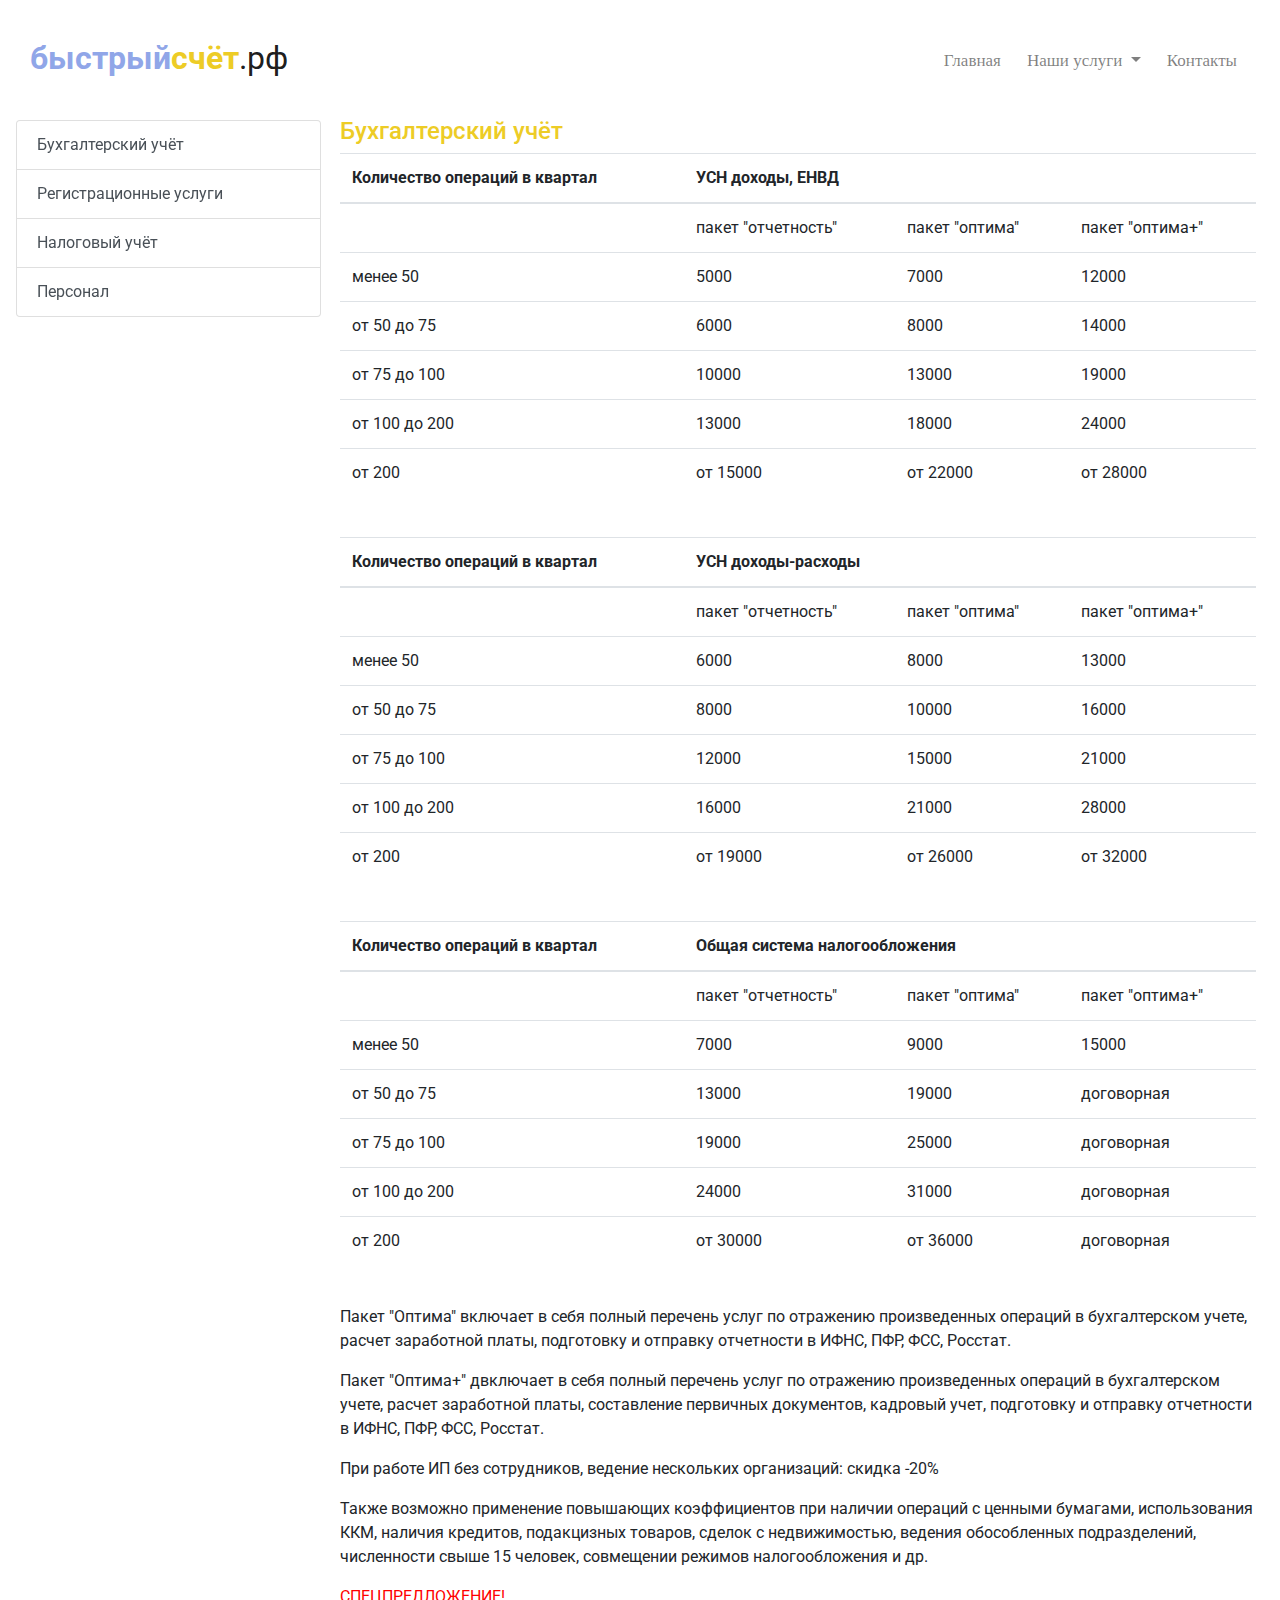
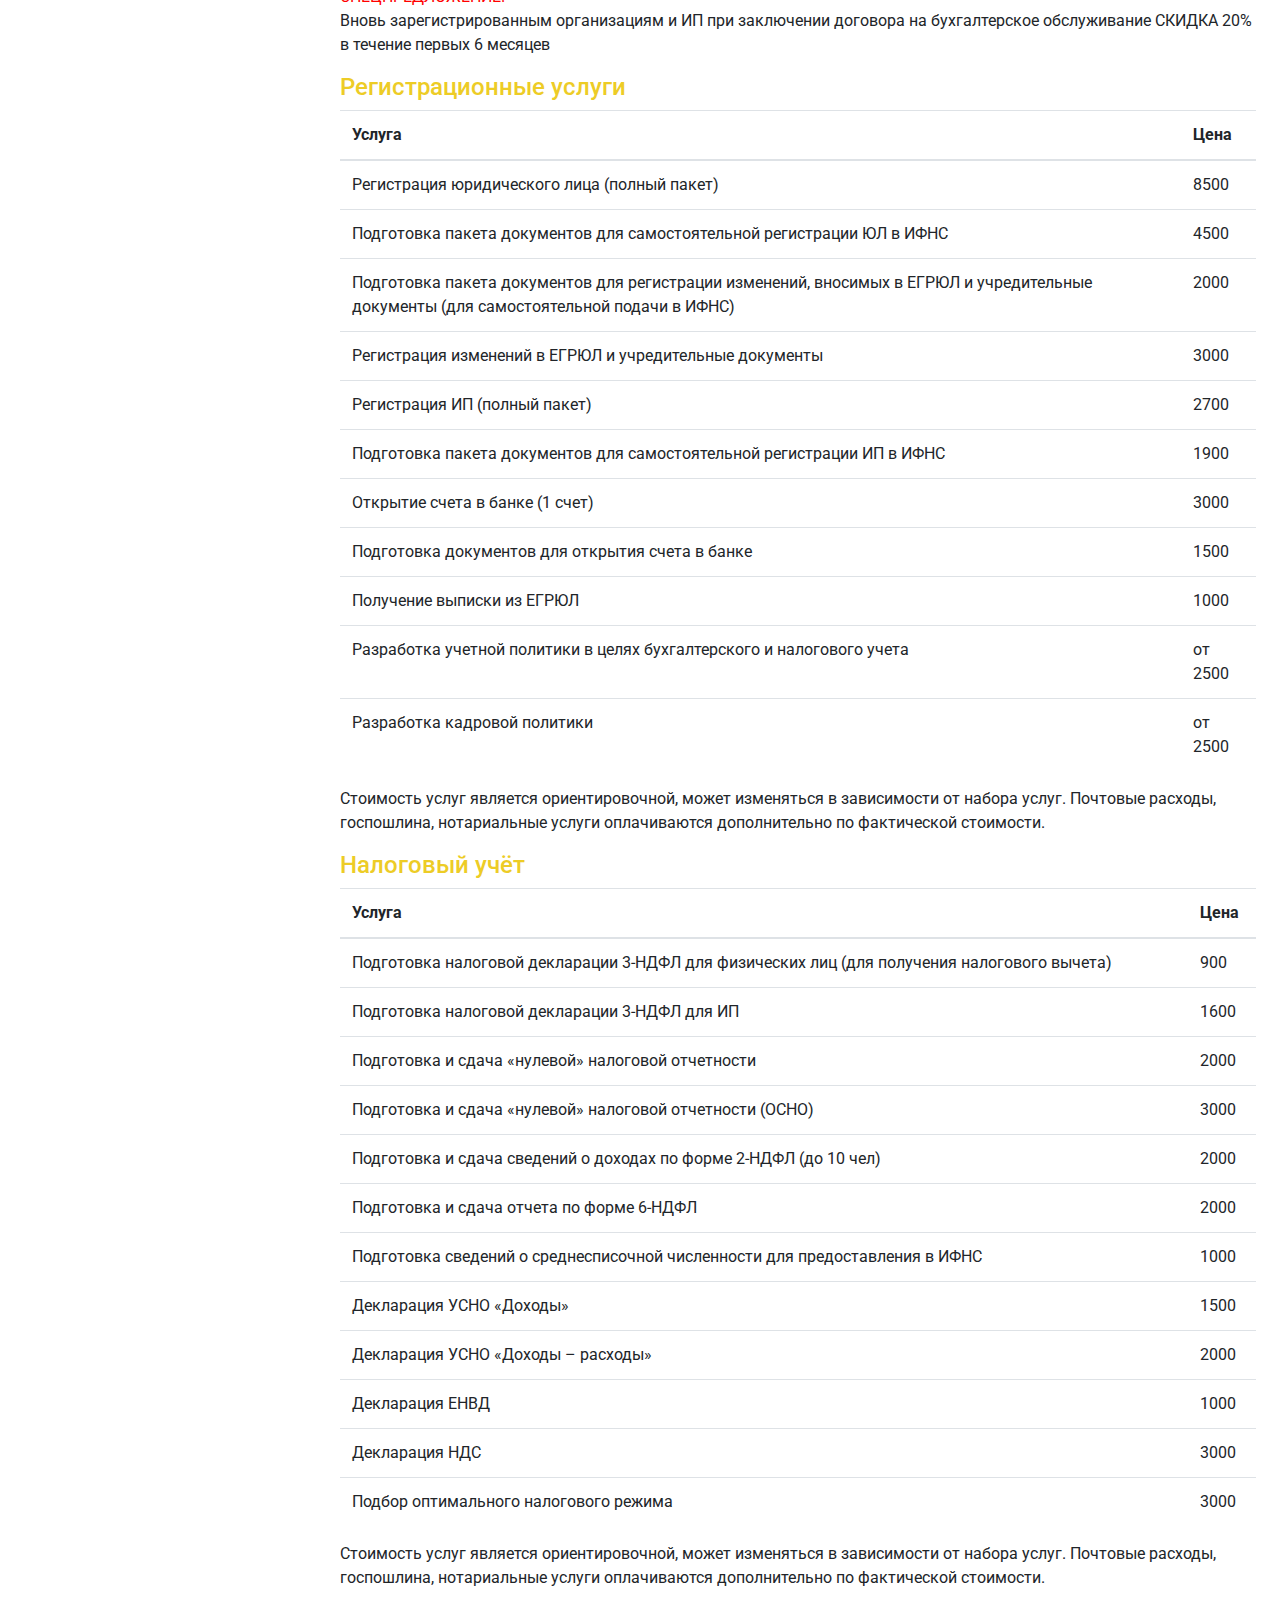
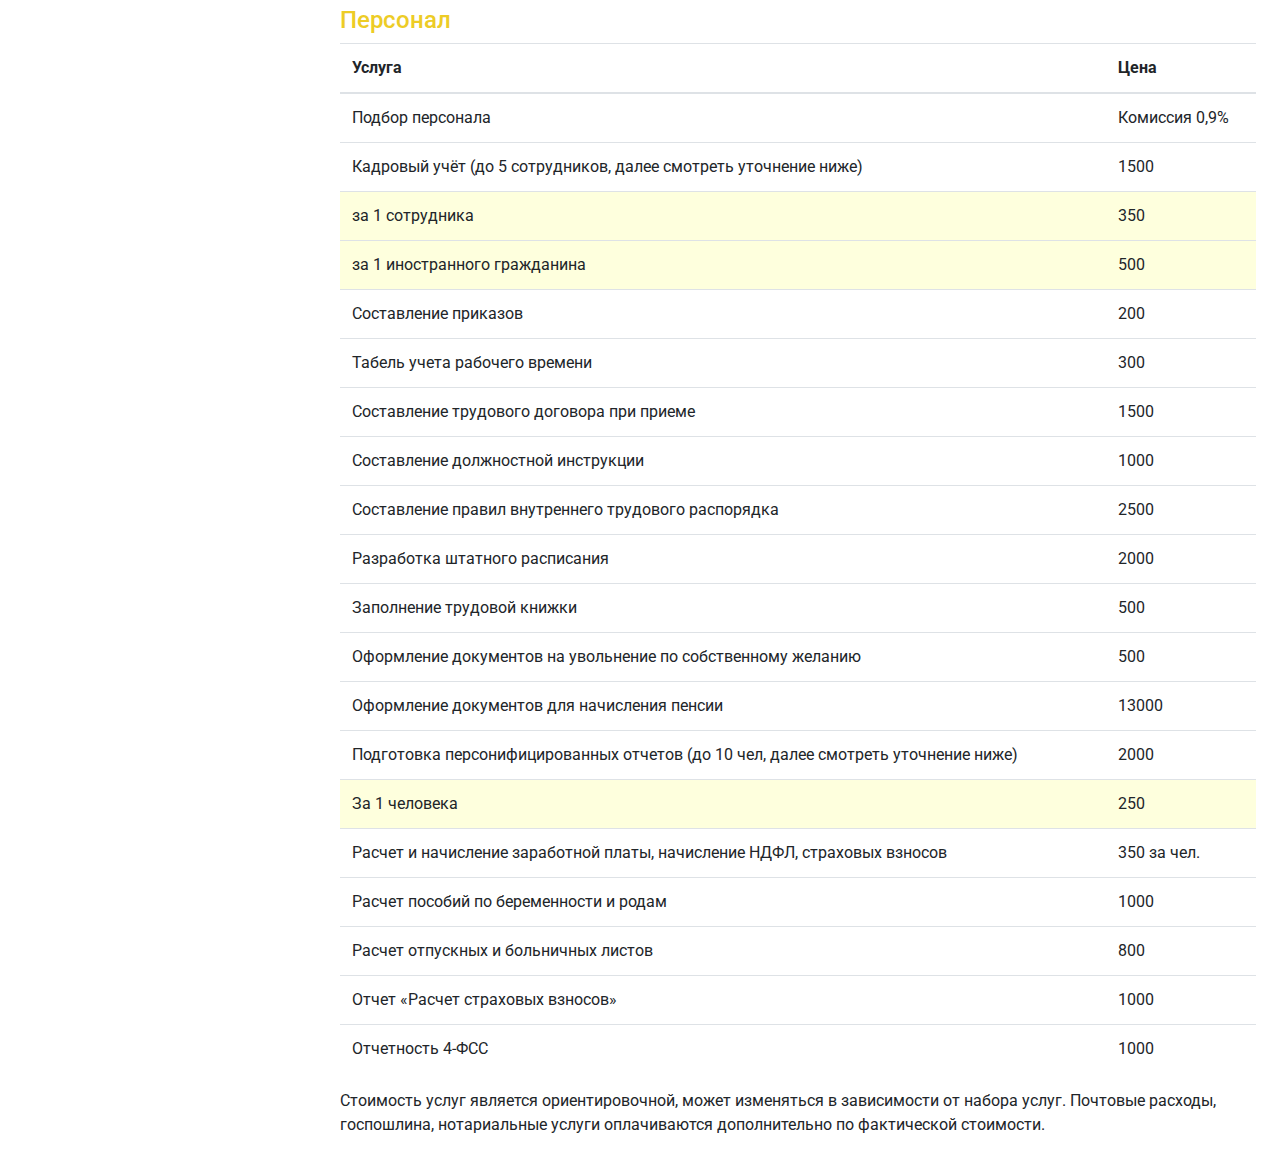
<file: personalCash952/index.html>
<!DOCTYPE html>
<html>
<head>
    <meta charset="utf-8" />
    <title>БыстрыйСчёт.рф</title>
    <meta name="viewport" content="width=device-width, initial-scale=1, shrink-to-fit=no">
    <link rel="stylesheet" type="text/css" href="../main.css"/>
    <link rel="stylesheet" type="text/css" href="main.css"/>
    <link rel="stylesheet" type="text/css" href="../bootstrap/css/bootstrap.css"/>
</head>
<body>
    <div class="bag">
    <nav class="navbar navbar-expand-lg navbar-light bg-white" style="padding: 30px;">
        <a class="navbar-brand" href="../index.html"><span class="font-weight-bold h2" style="color: #90A6E8">быстрый</span><span class="font-weight-bold h2" style="color: #EDCC26">счёт</span><span class="h2 font-weight-normal">.рф</span></a>
        <button class="navbar-toggler" type="button" data-toggle="collapse" data-target="#navbarNav" aria-controls="navbarNav" aria-expanded="false" aria-label="Toggle navigation">
          <span class="navbar-toggler-icon"></span>
        </button>
        <div class="collapse navbar-collapse menu justify-content-end mr-0" id="navbarNav" style="margin-right: 50px;">
          <ul class="navbar-nav text ">
            <li class="nav-item">
              <a class="nav-link" href="../index.html">Главная</a>
            </li>
            <li class="nav-item dropdown">
              <a class="nav-link dropdown-toggle" href="#" id="navbarDropdown" role="button" data-toggle="dropdown" aria-haspopup="true" aria-expanded="false">
                Наши услуги
              </a>
              <div class="dropdown-menu" aria-labelledby="navbarDropdown">
                <!-- <a class="dropdown-item" href="../service/index.html">Наши услуги</a> -->
                <a class="dropdown-item" href="#">Бухгалтерский учёт</a>
                <a class="dropdown-item" href="../check/index.html">Регистрационные услуги</a>
                <a class="dropdown-item" href="#">Налоговый учёт</a>
                <a class="dropdown-item" href="../personal/index.html">Персонал</a>
              </div>
            </li>
            <li class="nav-item">
              <a class="nav-link" href="../contact/index.html">Контакты</a>
            </li>
          </ul>
        </div>
      </nav>
    <div class="container-fuild mx-4">
    <div class="row">
        <div class="list-group col-md-3"></div>
    <div id="fix" class="list-group col-md-3 ml-3 mb-4">
        <a class="list-group-item list-group-item-action" href="#list-item-1">Бухгалтерский учёт</a>
        <a class="list-group-item list-group-item-action" href="#list-item-2">Регистрационные услуги</a>
        <a class="list-group-item list-group-item-action" href="#list-item-3">Налоговый учёт</a>
        <a class="list-group-item list-group-item-action" href="#list-item-4">Персонал</a>
      </div>
      <div data-spy="scroll" data-target="#list-example" data-offset="0" class="scrollspy-example col-md-9">
        <h4 id="list-item-1">Бухгалтерский учёт</h4>
        <table class="table table-hover">
            <thead>
              <tr>
                <th scope="col">Количество операций в квартал</th>
                <th scope="col text-center" colspan="3">УСН доходы, ЕНВД</th>
              </tr>
            </thead>
            <tbody>
              <tr>
                <td></td>
                <td>пакет "отчетность"</td>
                <td>пакет "оптима"</td>
                <td>пакет "оптима+"</td>
              </tr>
              <tr>
                <td>менее 50</td>
                <td>5000</td>
                <td>7000</td>
                <td>12000</td>
              </tr>
              <tr>
                <td>от 50 до 75</td>
                <td>6000</td>
                <td>8000</td>
                <td>14000</td>
              </tr>
              <tr>
                <td>от 75 до 100</td>
                <td>10000</td>
                <td>13000</td>
                <td>19000</td>
              </tr>
              <tr>
                <td>от 100 до 200</td>
                <td>13000</td>
                <td>18000</td>
                <td>24000</td>
              </tr>
              <tr>
                <td>от 200</td>
                <td>от 15000</td>
                <td>от 22000</td>
                <td>от 28000</td>
              </tr>
              </tbody>
            </table>
            <br>
            <table class="table table-hover">
              <thead>
                <tr>
                  <th scope="col">Количество операций в квартал</th>
                  <th scope="col text-center" colspan="3">УСН доходы-расходы</th>
                </tr>
              </thead>
              <tbody>
                <tr>
                  <td></td>
                  <td>пакет "отчетность"</td>
                  <td>пакет "оптима"</td>
                  <td>пакет "оптима+"</td>
                </tr>
                <tr>
                  <td>менее 50</td>
                  <td>6000</td>
                  <td>8000</td>
                  <td>13000</td>
                </tr>
                <tr>
                  <td>от 50 до 75</td>
                  <td>8000</td>
                  <td>10000</td>
                  <td>16000</td>
                </tr>
                <tr>
                  <td>от 75 до 100</td>
                  <td>12000</td>
                  <td>15000</td>
                  <td>21000</td>
                </tr>
                <tr>
                  <td>от 100 до 200</td>
                  <td>16000</td>
                  <td>21000</td>
                  <td>28000</td>
                </tr>
                <tr>
                  <td>от 200</td>
                  <td>от 19000</td>
                  <td>от 26000</td>
                  <td>от 32000</td>
                </tr>
                </tbody>
              </table>
              <br>
            <table class="table table-hover">
              <thead>
                <tr>
                  <th scope="col">Количество операций в квартал</th>
                  <th scope="col text-center" colspan="3">Общая система налогообложения</th>
                </tr>
              </thead>
              <tbody>
                <tr>
                  <td></td>
                  <td>пакет "отчетность"</td>
                  <td>пакет "оптима"</td>
                  <td>пакет "оптима+"</td>
                </tr>
                <tr>
                  <td>менее 50</td>
                  <td>7000</td>
                  <td>9000</td>
                  <td>15000</td>
                </tr>
                <tr>
                  <td>от 50 до 75</td>
                  <td>13000</td>
                  <td>19000</td>
                  <td>договорная</td>
                </tr>
                <tr>
                  <td>от 75 до 100</td>
                  <td>19000</td>
                  <td>25000</td>
                  <td>договорная</td>
                </tr>
                <tr>
                  <td>от 100 до 200</td>
                  <td>24000</td>
                  <td>31000</td>
                  <td>договорная</td>
                </tr>
                <tr>
                  <td>от 200</td>
                  <td>от 30000</td>
                  <td>от 36000</td>
                  <td>договорная</td>
                </tr>
                </tbody>
              </table>
              <br>
              <p>Пакет "Оптима" включает в себя полный перечень услуг по отражению произведенных операций в бухгалтерском учете, расчет заработной платы, подготовку и отправку отчетности в ИФНС, ПФР, ФСС, Росстат.</p>
              <p>Пакет "Оптима+" двключает в себя полный перечень услуг по отражению произведенных операций в бухгалтерском учете, расчет заработной платы, составление первичных документов, кадровый учет, подготовку и отправку отчетности в ИФНС, ПФР, ФСС, Росстат.</p>
              <p>При работе ИП без сотрудников, ведение нескольких организаций: скидка -20%</p>
              <p>Также возможно применение повышающих коэффициентов при наличии операций с ценными бумагами, использования ККМ, наличия кредитов, подакцизных товаров, сделок с недвижимостью, ведения обособленных подразделений, численности свыше 15 человек, совмещении режимов налогообложения и др.</p>
              <p><span class="hot">СПЕЦПРЕДЛОЖЕНИЕ!</span><br>Вновь зарегистрированным организациям и ИП при заключении договора на бухгалтерское обслуживание СКИДКА 20% в течение первых 6 месяцев</p>
        <h4 id="list-item-2">Регистрационные услуги</h4>      
        <table class="table table-hover">
            <thead>
              <tr>
                <th scope="col">Услуга</th>
                <th scope="col">Цена</th>
              </tr>
            </thead>
            <tbody>
              <tr>
                <td>Регистрация юридического лица (полный пакет)</td>
                <td>8500</td>
              </tr>
              <tr>
                <td>Подготовка пакета документов для самостоятельной регистрации ЮЛ в ИФНС</td>
                <td>4500</td>
              </tr>
              <tr>
                <td>Подготовка пакета документов для регистрации изменений, вносимых в ЕГРЮЛ и учредительные документы (для самостоятельной подачи в ИФНС)</td>
                <td>2000</td>
              </tr>
              <tr>
                <td>Регистрация изменений в ЕГРЮЛ и учредительные документы</td>
                <td>3000</td>
              </tr>
              <tr>
                <td>Регистрация ИП (полный пакет)</td>
                <td>2700</td>
              </tr>
              <tr>
                <td>Подготовка пакета документов для самостоятельной регистрации ИП в ИФНС</td>
                <td>1900</td>
              </tr>
              <tr>
                <td>Открытие счета в банке (1 счет)</td>
                <td>3000</td>
              </tr>
              <tr>
                <td>Подготовка документов для открытия счета в банке</td>
                <td>1500</td>
              </tr>
              <tr>
                <td>Получение выписки из ЕГРЮЛ</td>
                <td>1000</td>
              </tr>
              <tr>
                <td>Разработка учетной политики в целях бухгалтерского и налогового учета</td>
                <td>от 2500</td>
              </tr>
              <tr>
                <td>Разработка кадровой политики</td>
                <td>от 2500</td>
              </tr>
            </tbody>
          </table>
          <p>Стоимость услуг является ориентировочной, может изменяться в зависимости от набора услуг. Почтовые расходы, госпошлина, нотариальные
             услуги оплачиваются дополнительно по фактической стоимости. </p>
        <h4 id="list-item-3">Налоговый учёт</h4>
        <table class="table table-hover">
            <thead>
              <tr>
                <th scope="col">Услуга</th>
                <th scope="col">Цена</th>
              </tr>
            </thead>
            <tbody>
              <tr>
                <td>Подготовка налоговой декларации 3-НДФЛ для физических лиц (для получения налогового вычета)</td>
                <td>900</td>
              </tr>
              <tr>
                <td>Подготовка налоговой декларации 3-НДФЛ для ИП</td>
                <td>1600</td>
              </tr>
              <tr>
                  <td>Подготовка и сдача «нулевой» налоговой отчетности</td>
                  <td>2000</td>
              </tr>
              <tr>
                  <td>Подготовка и сдача «нулевой» налоговой отчетности  (ОСНО)</td>
                  <td>3000</td>
              </tr>
              <tr>
                  <td>Подготовка и сдача сведений о доходах по форме 2-НДФЛ (до 10 чел)</td>
                  <td>2000</td>
              </tr>
              <tr>
                  <td>Подготовка и сдача отчета по форме 6-НДФЛ</td>
                  <td>2000</td>
              </tr>
              <tr>
                  <td>Подготовка сведений о среднесписочной численности для предоставления в ИФНС</td>
                  <td>1000</td>
              </tr>
              <tr>
                  <td>Декларация УСНО «Доходы»</td>
                  <td>1500</td>
              </tr>
              <tr>
                  <td>Декларация УСНО «Доходы – расходы»</td>
                  <td>2000</td>
              </tr>
              <tr>
                  <td>Декларация ЕНВД</td>
                  <td>1000</td>
              </tr>
              <tr>
                  <td>Декларация НДС</td>
                  <td>3000</td>
              </tr>
              <tr>
                  <td>Подбор оптимального налогового режима</td>
                  <td>3000</td>
              </tr>
              </tbody>
            </table>
            <p>Стоимость услуг является ориентировочной, может изменяться в зависимости от набора услуг. Почтовые расходы, госпошлина, нотариальные услуги
                 оплачиваются дополнительно по фактической стоимости. </p>
        <h4 id="list-item-4">Персонал</h4>
        <table class="table table-hover">
            <thead>
              <tr>
                <th scope="col">Услуга</th>
                <th scope="col">Цена</th>
              </tr>
            </thead>
            <tbody>
              <tr>
                <td>Подбор персонала</td>
                <td>Комиссия 0,9%</td>
              </tr>
              <tr>
                <td>Кадровый учёт (до 5 сотрудников, далее смотреть уточнение ниже)</td>
                <td>1500</td>
              </tr>
              <tr style="background-color: rgb(254, 255, 221);">
                <td>за 1 сотрудника</td>
                <td>350</td>
              </tr>
              <tr style="background-color: rgb(254, 255, 221);">
                <td>за 1 иностранного гражданина</td>
                <td>500</td>
              </tr>
              <tr>
                <td>Составление приказов</td>
                <td>200</td>
              </tr>
              <tr>
                <td>Табель учета рабочего времени</td>
                <td>300</td>
              </tr>
              <tr>
                <td>Составление трудового договора при приеме</td>
                <td>1500</td>
              </tr>
              <tr>
                <td>Составление должностной инструкции</td>
                <td>1000</td>
              </tr>
              <tr>
                <td>Составление правил внутреннего трудового распорядка</td>
                <td>2500</td>
              </tr>
              <tr>
                <td>Разработка штатного расписания</td>
                <td>2000</td>
              </tr>
              <tr>
                <td>Заполнение трудовой книжки</td>
                <td>500</td>
              </tr>
              <tr>
                <td>Оформление документов на увольнение по собственному желанию</td>
                <td>500</td>
              </tr>
              <tr>
                <td>Оформление документов для начисления пенсии</td>
                <td>13000</td>
              </tr>
              <tr>
                <td>Подготовка персонифицированных отчетов (до 10 чел, далее смотреть уточнение ниже)</td>
                <td>2000</td>
              </tr>
              <tr style="background-color: rgb(254, 255, 221);">
                <td>За 1 человека</td>
                <td>250</td>
              </tr>
              <tr>
                <td>Расчет и начисление заработной платы, начисление НДФЛ, страховых взносов</td>
                <td>350 за чел.</td>
              </tr>
              <tr>
                <td>Расчет пособий по беременности и родам</td>
                <td>1000</td>
              </tr>
              <tr>
                <td>Расчет отпускных и больничных листов</td>
                <td>800</td>
              </tr>
              <tr>
                <td>Отчет «Расчет страховых взносов»</td>
                <td>1000</td>
              </tr>
              <tr>
                <td>Отчетность 4-ФСС</td>
                <td>1000</td>
              </tr>
            </tbody>
          </table>
          <p>Стоимость услуг является ориентировочной, может изменяться в зависимости от набора услуг. 
            Почтовые расходы, госпошлина, нотариальные услуги оплачиваются дополнительно по фактической стоимости. </p>
      </div>
    </div>
  </div>
      </div>
      <script src="https://code.jquery.com/jquery-3.3.1.slim.min.js" integrity="sha384-q8i/X+965DzO0rT7abK41JStQIAqVgRVzpbzo5smXKp4YfRvH+8abtTE1Pi6jizo" crossorigin="anonymous"></script>
<script src="https://cdnjs.cloudflare.com/ajax/libs/popper.js/1.14.6/umd/popper.min.js" integrity="sha384-wHAiFfRlMFy6i5SRaxvfOCifBUQy1xHdJ/yoi7FRNXMRBu5WHdZYu1hA6ZOblgut" crossorigin="anonymous"></script>
<script src="https://stackpath.bootstrapcdn.com/bootstrap/4.2.1/js/bootstrap.min.js" integrity="sha384-B0UglyR+jN6CkvvICOB2joaf5I4l3gm9GU6Hc1og6Ls7i6U/mkkaduKaBhlAXv9k" crossorigin="anonymous"></script>
    <script src="main.js"></script>
</body>
</html>
</file>
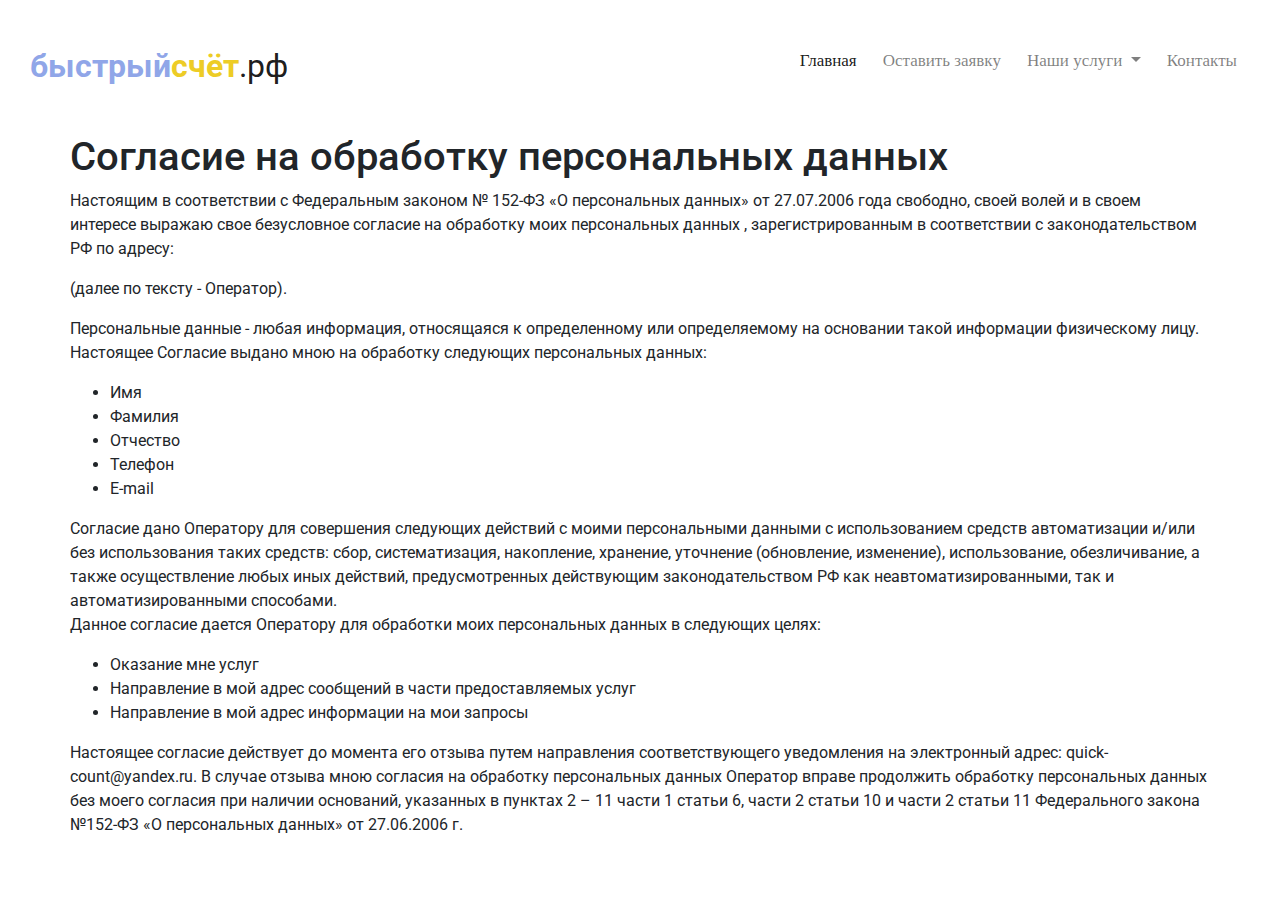
<file: PersInfo.html>
<!DOCTYPE html>
<html>
<head>
    <meta charset="utf-8" />
    <title>БыстрыйСчёт.рф</title>
    <meta name="viewport" content="width=device-width, initial-scale=1, shrink-to-fit=no">
    <link rel="stylesheet" type="text/css" href="main.css" />
    <link rel="stylesheet" type="text/css" href="acc_services/main.css" />
    <link rel="stylesheet" type="text/css" href="bootstrap/css/bootstrap.min.css"/>
</head>
<body>
    <div class="bag">
    <nav class="navbar navbar-expand-lg navbar-light bg-white" style="padding: 30px;">
        <a class="navbar-brand text-center" href="index.html"><span class="font-weight-bold h2" style="color: #90A6E8">быстрый</span><span class="font-weight-bold h2" style="color: #EDCC26">счёт</span><span class="h2 font-weight-normal">.рф</span></a>
        <button class="navbar-toggler" type="button" data-toggle="collapse" data-target="#navbarNav" aria-controls="navbarNav" aria-expanded="false" aria-label="Toggle navigation">
          <span class="navbar-toggler-icon"></span>
        </button>
        
        <!-- Modal -->
        <div class="modal fade" id="exampleModalCenter" tabindex="-1" role="dialog" aria-labelledby="exampleModalCenterTitle" aria-hidden="true">
          <div class="modal-dialog modal-dialog-centered" role="document">
            <div class="modal-content">
              <div class="modal-body">
                <form action="mail.php" method="POST">
                    <legend style="color: #666666">Заполните следующие поля</legend>
        
                    <div class="form-group">
                      <label for="">Введите ваше имя</label>
                      <input type="text" class="form-control" id="" name="user_name" placeholder="Иван">
                    </div>
                  
                    <div class="form-group">
                      <label for="">Введите номер телефона</label>
                      <input type="text" class="form-control" id="" name="user_phone" placeholder="+7 (999) 99 99 999">
                    </div>
                  
                    <div class="form-group">
                      <label for="">Введите email</label>
                      <input type="text" class="form-control" id="" name="user_email" placeholder="mail@mail.ru">
                    </div>
                    
                    <div class="form-group">
                      <label for="">Чем мы можем помочь?</label>
                      <textarea class="form-control" id="" name="user_text" placeholder="Нужен аутсоринг бухгалтерского учёта"></textarea>
                    </div>

                    <div class="form-group form-check">
                      <input type="checkbox" class="form-check-input" id="exampleCheck1">
                      <label class="form-check-label" for="exampleCheck1">Cолгасен на обработку персональных данных</label>
                    </div>
                    
                    <button type="submit" id="check" class="btn btn-primary request">Отправить заявку</button>
                  </form>
              </div>
            </div>
          </div>
        </div>
        <div class="collapse navbar-collapse menu justify-content-end mr-0" id="navbarNav" style="margin-right: 50px;"> 
          <ul class="navbar-nav text ">
            <li class="nav-item active">
              <a class="nav-link" href="index.html">Главная</a>
            </li>
            <li class="nav-item">
              <p class="nav-link" data-toggle="modal" data-target="#exampleModalCenter" style="cursor: pointer;">Оставить заявку</p>
            </li>
            <li class="nav-item dropdown">
              <a style="height: 0px;" class="nav-link dropdown-toggle" href="#" id="navbarDropdown" role="button" data-toggle="dropdown" aria-haspopup="true" aria-expanded="false">
                Наши услуги
              </a>
              <div class="dropdown-menu" aria-labelledby="navbarDropdown">
                <a class="dropdown-item" href="acc_services/index.html">Бухгалтерский учёт</a>
                <a class="dropdown-item" href="check/index.html">Регистрационные услуги</a>
                <a class="dropdown-item" href="nal/index.html">Налоговый учёт</a>
                <a class="dropdown-item" href="personal/index.html">Персонал</a>
              </div>
            </li>
            <li class="nav-item">
              <a class="nav-link" href="contact/index.html">Контакты</a>
            </li>           
          </ul>
        </div>
      </nav>
      <div class="container">
        <div class="row">
            <h1>Согласие на обработку персональных данных</h1>
            <p>Настоящим в соответствии с Федеральным законом № 152-ФЗ 
                «О персональных данных» от 27.07.2006 года свободно, своей волей 
                и в своем интересе выражаю свое безусловное согласие на обработку 
                моих персональных данных , зарегистрированным в соответствии с 
                законодательством РФ по адресу:
            </p>
            <p>(далее по тексту - Оператор).
            </p>
            <p>Персональные данные - любая информация, относящаяся к определенному или определяемому на основании такой 
                информации физическому лицу.<br>Настоящее Согласие выдано мною на обработку следующих персональных данных:
            </p>
            <ul>
                <li>Имя</li>
                <li>Фамилия</li>
                <li>Отчество</li>
                <li>Телефон</li>
                <li>E-mail</li>
            </ul>
            <p>
                Согласие дано Оператору для совершения следующих действий с моими 
                персональными данными с использованием средств автоматизации и/или 
                без использования таких средств: сбор, систематизация, накопление, 
                хранение, уточнение (обновление, изменение), использование, 
                обезличивание, а также осуществление любых иных действий, 
                предусмотренных действующим законодательством РФ как 
                неавтоматизированными, так и автоматизированными способами.<br>
                Данное согласие дается Оператору для обработки моих персональных данных в следующих целях:
            </p>
            <ul>
                <li>Оказание мне услуг</li>
                <li>Направление в мой адрес сообщений в части предоставляемых услуг</li>
                <li>Направление в мой адрес информации на мои запросы</li>
            </ul>
            <p>
                Настоящее согласие действует до момента его отзыва путем 
                направления соответствующего уведомления на электронный 
                адрес: quick-count@yandex.ru. В случае отзыва мною согласия 
                на обработку персональных данных Оператор вправе продолжить 
                обработку персональных данных без моего согласия при наличии 
                оснований, указанных в пунктах 2 – 11 части 1 статьи 6, части 
                2 статьи 10 и части 2 статьи 11 Федерального закона №152-ФЗ «О 
                персональных данных» от 27.06.2006 г.
            </p>
        </div>
      </div>
      </div>

      <script src="https://code.jquery.com/jquery-3.3.1.slim.min.js" integrity="sha384-q8i/X+965DzO0rT7abK41JStQIAqVgRVzpbzo5smXKp4YfRvH+8abtTE1Pi6jizo" crossorigin="anonymous"></script>
<script src="https://cdnjs.cloudflare.com/ajax/libs/popper.js/1.14.6/umd/popper.min.js" integrity="sha384-wHAiFfRlMFy6i5SRaxvfOCifBUQy1xHdJ/yoi7FRNXMRBu5WHdZYu1hA6ZOblgut" crossorigin="anonymous"></script>
<script src="https://stackpath.bootstrapcdn.com/bootstrap/4.2.1/js/bootstrap.min.js" integrity="sha384-B0UglyR+jN6CkvvICOB2joaf5I4l3gm9GU6Hc1og6Ls7i6U/mkkaduKaBhlAXv9k" crossorigin="anonymous"></script>
    <script src="main.js"></script>
</body>
</html>
</file>
<file: main.css>
@import url('https://fonts.googleapis.com/css?family=Cantarell|Merriweather');
@import url('https://fonts.googleapis.com/css?family=Merriweather|Roboto');

body{
    overflow-x: hidden !important;
    width: 100%;
    height: 100%;
    background-color: white !important;
}
.bag{
    overflow-x: hidden !important;
}

.menu{
    font-size: 18px;
    padding-top: 5px;
} 

.menu ul li{
    padding: 5px;
}

.bottom{
    font-size: 20px;
    font-family: Arial, Helvetica, sans-serif;
}

.picture{
    background: url('img/fon.jpg');
    height: 600px;
}

.out{
    display: flex;
    height: 600px; 
    border-right: 15px solid white;
}

.in{
    margin: auto;
    background-color: #28a745;
    width: 100%;
    padding: 20px 10px;
    text-align: center;
    font-size: 20px;
    color: white;
    font-weight: 400;
    text-decoration: none !important;
}

@keyframes color {
    0%{
        color: white;
        padding: 20px 10px; 
    }
    100%{
        color: black;
        padding: 60px 10px;
    }
}

.in:hover{
    animation: color 0.5s ease-in-out forwards;
}

/* размер экрана падает до < 768px */
@media (max-width: 994px){
    .picture{
        background: url('img/fon.jpg');
        height: 600px;
    }
    .out{
        display: flex;
        height: 100px; 
        border-bottom: 10px solid white;
        border-right: 0px solid black;
    }
    .in{
        margin: auto;
        padding: 5px;
        text-align: center;
        font-size: 20px;
        color: white;
        font-weight: 400;
    }
    .in:hover{
        animation: color 0;
    }
}

.text{
    font-family: "Times New Roman", Times, serif !important;
    font-size: 17px;
}

.autsoring{
    color: #666666;
    font-size: 14px;
    line-height: 24px;
    font-family: 'Merriweather', serif;
}

.request{
    background-color: #90A6E8 !important;
    border: 0px solid white !important;
    padding: 9px !important; 
}
</file>
<file: acc_services/main.css>
@import url('https://fonts.googleapis.com/css?family=EB+Garamond|Merriweather|Roboto');

body{
    color: rgb(68, 68, 68);
}

.discont{
    color: #757575;
    font-size: 19px;
    font-family: 'Roboto', sans-serif;
}

@keyframes color{
    0%{
        color:#757575; 
    }
    50%{
        color: red;
    }
    100%{
        color:#757575; 
    }
}
 
.color{
    animation: color 1s ease-in-out infinite;
}

.buh_fon{
    background: url(../img/bux_yslugi.jpg);
    height: 300px;
    display: flex;
}

.buh{
    margin: auto;
    color: rgb(26, 26, 26);
    font-family: Arial, Helvetica, sans-serif;
    color: #666666;
}

.list{
    font-size: 27px !important;
    font-family: 'Roboto', sans-serif;
    color: #757575;
}

.list2{
    font-size: 20px !important;
    line-height: 40px;
    font-family: 'Roboto', sans-serif;
    color: #757575;
}

.request{
    background-color: #90A6E8 !important;
    border: 0px solid white !important;
    padding: 13px !important; 
    box-shadow: 0 14px 28px rgba(0,0,0,0.25), 0 10px 10px rgba(0,0,0,0.22);
}

.pod{
    background-color: #90A6E8 !important;
    border: 0px;
    box-shadow: 0 14px 28px rgba(0,0,0,0.25), 0 10px 10px rgba(0,0,0,0.22);
    border: 0px solid white !important;
}

.plus{
    color: #666666;
    font-family: Arial, Helvetica, sans-serif;;
}
</file>
<file: personalCash952/main.css>
h4{
    color: #EDCC26 !important;
}

.list-group-item:hover{
    background-color: rgb(159, 177, 231) !important;
}

.fix{
    margin-top: 120px !important;
}

.fix1{
    margin-top: 30px !important;
}

@keyframes hot {
    0%{
        color: rgb(68, 68, 68);
    }
    50%{
        color: red;
    }
    100%{
        color: rgb(68, 68, 68);
    }
}

.hot{
    color: red;
    animation: hot 1s ease-in-out infinite;
}
</file>
